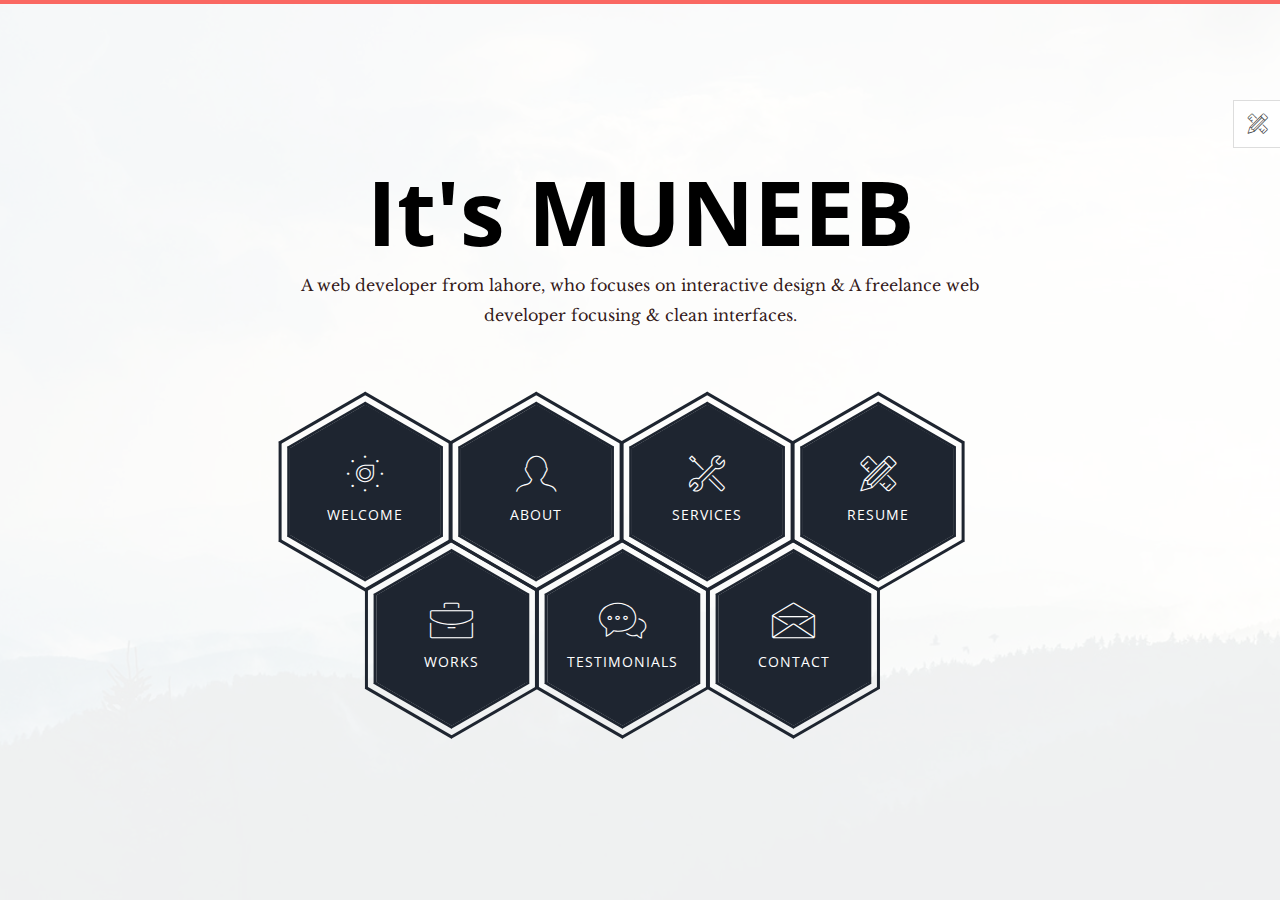
<file: index.html>
<!--
 // WEBSITE: https://themefisher.com
 // TWITTER: https://twitter.com/themefisher
 // FACEBOOK: https://www.facebook.com/themefisher
 // GITHUB: https://github.com/themefisher/
-->

<!-- 
THEME: Phantom - Bootstrap Portfolio Template
VERSION: 1.0.0
AUTHOR: Themefisher

HOMEPAGE: https://themefisher.com/products/phantom-best-bootstrap-portfolio-template/
DEMO: https://demo.themefisher.com/phantom/
GITHUB: https://github.com/themefisher/Phantom-Bootstrap-Portfolio-Template

WEBSITE: https://themefisher.com
TWITTER: https://twitter.com/themefisher
FACEBOOK: https://www.facebook.com/themefisher
-->

<!DOCTYPE html>
<html lang="zxx">
<head>

  <!-- ** Basic Page Needs ** -->
  <meta charset="utf-8">
  <title>MUNEEB</title>

  <!-- ** Mobile Specific Metas ** -->
  <meta http-equiv="X-UA-Compatible" content="IE=edge">
  <meta name="description" content="Portfolio HTML Template">
  <meta name="viewport" content="width=device-width, initial-scale=1.0, maximum-scale=5.0">
  <meta name="author" content="Themefisher">
  <meta name="generator" content="Themefisher Html5 Portfolio Template v1.0">
  
  <!-- theme meta -->
  <!-- Essential Stylesheets -->
  <link rel="stylesheet" href="https://fonts.googleapis.com/css?family=Libre+Baskerville:400,400i|Open+Sans:400,600,700,800">
  <link rel="stylesheet" href="plugins/bootstrap/bootstrap.min.css">
  <link rel="stylesheet" href="plugins/animate.css">
  <link rel="stylesheet" href="plugins/slick/slick.css">
  <link rel="stylesheet" href="plugins/slick/slick-theme.css">
  <link rel="stylesheet" href="plugins/themefisher-fonts/css/themefisher-fonts.min.css">  

  <!-- Main Stylesheet -->
  <link rel="stylesheet" href="css/style.css">
  
  <!-- Theme Stylesheet -->
  <link rel="stylesheet" href="#" id="color-changer">
  
  <!--Favicon-->
  <link rel="icon" href="images/favicon.png" type="image/x-icon">

</head>
<body><!-- set class="dark" on body tag for DARK-THEME -->

  <div class="preloader">
    <div class="loading-mask"></div>
    <div class="loading-mask"></div>
    <div class="loading-mask"></div>
    <div class="loading-mask"></div>
    <div class="loading-mask"></div>
  </div>

  <div class="preview-wrapper">
    <div class="switcher-head">
      <span>Style Switcher</span>
      <div class="switcher-trigger tf-tools"></div>
    </div>

    <div class="switcher-body">
      <h4>Choose Color:</h4>
      <ul class="color-options list-none">
        <li class="c0" data-color="red" title="Default">Default</li>
        <li class="c1" data-color="blue" title="Red">Red</li>
        <li class="c2" data-color="green" title="Green">Green</li>
        <li class="c3" data-color="yellow" title="Blue">Blue</li>
      </ul>
    </div>
  </div>

<main class="site-wrapper">
  <div class="pt-table">
    <div class="pt-tablecell page-home relative" style="background-image: url('images/banner.jpg');">
      <div class="overlay"></div>

      <div class="container">
        <div class="row">
          <div class="col-xs-12 col-md-offset-1 col-md-10 col-lg-offset-2 col-lg-8">
            <div class="page-title home text-center">
              <h1 style="font-size: 10vh; font-weight:bolder; color:black">It's MUNEEB</h1>
              <p style="color:rgba(32, 3, 3, 0.918)">A web developer from lahore, who focuses on interactive design &amp; A freelance web developer focusing &amp; clean interfaces.</p>
            </div>

            <div class="hexagon-menu clear">
              <div class="hexagon-item">
                <div class="hex-item">
                  <div></div>
                  <div></div>
                  <div></div>
                </div>
                <div class="hex-item">
                  <div></div>
                  <div></div>
                  <div></div>
                </div>
                <a href="welcome.html" class="hex-content">
                  <span class="hex-content-inner">
                    <span class="icon">
                      <i class="tf-dial"></i>
                    </span>
                    <span class="title">Welcome</span>
                  </span>
                  <svg viewbox="0 0 173.20508075688772 200" height="200" width="174" version="1.1"
                    xmlns="http://www.w3.org/2000/svg">
                    <path
                      d="M86.60254037844386 0L173.20508075688772 50L173.20508075688772 150L86.60254037844386 200L0 150L0 50Z"
                      fill="#1e2530"></path>
                  </svg>
                </a>
              </div>
              <div class="hexagon-item">
                <div class="hex-item">
                  <div></div>
                  <div></div>
                  <div></div>
                </div>
                <div class="hex-item">
                  <div></div>
                  <div></div>
                  <div></div>
                </div>
                <a href="about.html" class="hex-content">
                  <span class="hex-content-inner">
                    <span class="icon">
                      <i class="tf-profile-male"></i>
                    </span>
                    <span class="title">About</span>
                  </span>
                  <svg viewbox="0 0 173.20508075688772 200" height="200" width="174" version="1.1"
                    xmlns="http://www.w3.org/2000/svg">
                    <path d="M86.60254037844386 0L173.20508075688772 50L173.20508075688772 150L86.60254037844386 200L0 150L0 50Z" fill="#1e2530"></path>
                  </svg>
                </a>
              </div>
              <div class="hexagon-item">
                <div class="hex-item">
                  <div></div>
                  <div></div>
                  <div></div>
                </div>
                <div class="hex-item">
                  <div></div>
                  <div></div>
                  <div></div>
                </div>
                <a href="services.html" class="hex-content">
                  <span class="hex-content-inner">
                    <span class="icon">
                      <i class="tf-tools-2"></i>
                    </span>
                    <span class="title">Services</span>
                  </span>
                  <svg viewbox="0 0 173.20508075688772 200" height="200" width="174" version="1.1"
                    xmlns="http://www.w3.org/2000/svg">
                    <path d="M86.60254037844386 0L173.20508075688772 50L173.20508075688772 150L86.60254037844386 200L0 150L0 50Z" fill="#1e2530"></path>
                  </svg>
                </a>
              </div>
              <div class="hexagon-item">
                <div class="hex-item">
                  <div></div>
                  <div></div>
                  <div></div>
                </div>
                <div class="hex-item">
                  <div></div>
                  <div></div>
                  <div></div>
                </div>
                <a href="resume.html" class="hex-content">
                  <span class="hex-content-inner">
                    <span class="icon">
                      <i class="tf-tools"></i>
                    </span>
                    <span class="title">Resume</span>
                  </span>
                  <svg viewbox="0 0 173.20508075688772 200" height="200" width="174" version="1.1"
                    xmlns="http://www.w3.org/2000/svg">
                    <path d="M86.60254037844386 0L173.20508075688772 50L173.20508075688772 150L86.60254037844386 200L0 150L0 50Z" fill="#1e2530"></path>
                  </svg>
                </a>
              </div>
              <div class="hexagon-item">
                <div class="hex-item">
                  <div></div>
                  <div></div>
                  <div></div>
                </div>
                <div class="hex-item">
                  <div></div>
                  <div></div>
                  <div></div>
                </div>
                <a href="works.html" class="hex-content">
                  <span class="hex-content-inner">
                    <span class="icon">
                      <i class="tf-briefcase2"></i>
                    </span>
                    <span class="title">Works</span>
                  </span>
                  <svg viewbox="0 0 173.20508075688772 200" height="200" width="174" version="1.1"
                    xmlns="http://www.w3.org/2000/svg">
                    <path d="M86.60254037844386 0L173.20508075688772 50L173.20508075688772 150L86.60254037844386 200L0 150L0 50Z" fill="#1e2530"></path>
                  </svg>
                </a>
              </div>
              <div class="hexagon-item">
                <div class="hex-item">
                  <div></div>
                  <div></div>
                  <div></div>
                </div>
                <div class="hex-item">
                  <div></div>
                  <div></div>
                  <div></div>
                </div>
                <a href="testimonials.html" class="hex-content">
                  <span class="hex-content-inner">
                    <span class="icon">
                      <i class="tf-chat"></i>
                    </span>
                    <span class="title">Testimonials</span>
                  </span>
                  <svg viewbox="0 0 173.20508075688772 200" height="200" width="174" version="1.1"
                    xmlns="http://www.w3.org/2000/svg">
                    <path d="M86.60254037844386 0L173.20508075688772 50L173.20508075688772 150L86.60254037844386 200L0 150L0 50Z" fill="#1e2530"></path>
                  </svg>
                </a>
              </div>
              <div class="hexagon-item">
                <div class="hex-item">
                  <div></div>
                  <div></div>
                  <div></div>
                </div>
                <div class="hex-item">
                  <div></div>
                  <div></div>
                  <div></div>
                </div>
                <a href="contact.html" class="hex-content">
                  <span class="hex-content-inner">
                    <span class="icon">
                      <i class="tf-envelope2"></i>
                    </span>
                    <span class="title">Contact</span>
                  </span>
                  <svg viewbox="0 0 173.20508075688772 200" height="200" width="174" version="1.1"
                    xmlns="http://www.w3.org/2000/svg">
                    <path d="M86.60254037844386 0L173.20508075688772 50L173.20508075688772 150L86.60254037844386 200L0 150L0 50Z" fill="#1e2530"></path>
                  </svg>
                </a>
              </div>
            </div> <!-- /.hexagon-menu -->

          </div> <!-- /.col-xs-12 -->

        </div> <!-- /.row -->
      </div> <!-- /.container -->

    </div> <!-- /.pt-tablecell -->
  </div> <!-- /.pt-table -->
</main> <!-- /.site-wrapper -->


<!-- 
Essential Scripts
=====================================-->
<script src="plugins/jquery-2.2.4.min.js"></script>
<script src="plugins/bootstrap/bootstrap.min.js"></script>
<script src="plugins/jquery.nicescroll.min.js"></script>
<script src="plugins/isotope/isotope.pkgd.min.js"></script>
<script src="plugins/slick/slick.min.js"></script>

<script src="js/script.js"></script>

</body>
</html>
</file>
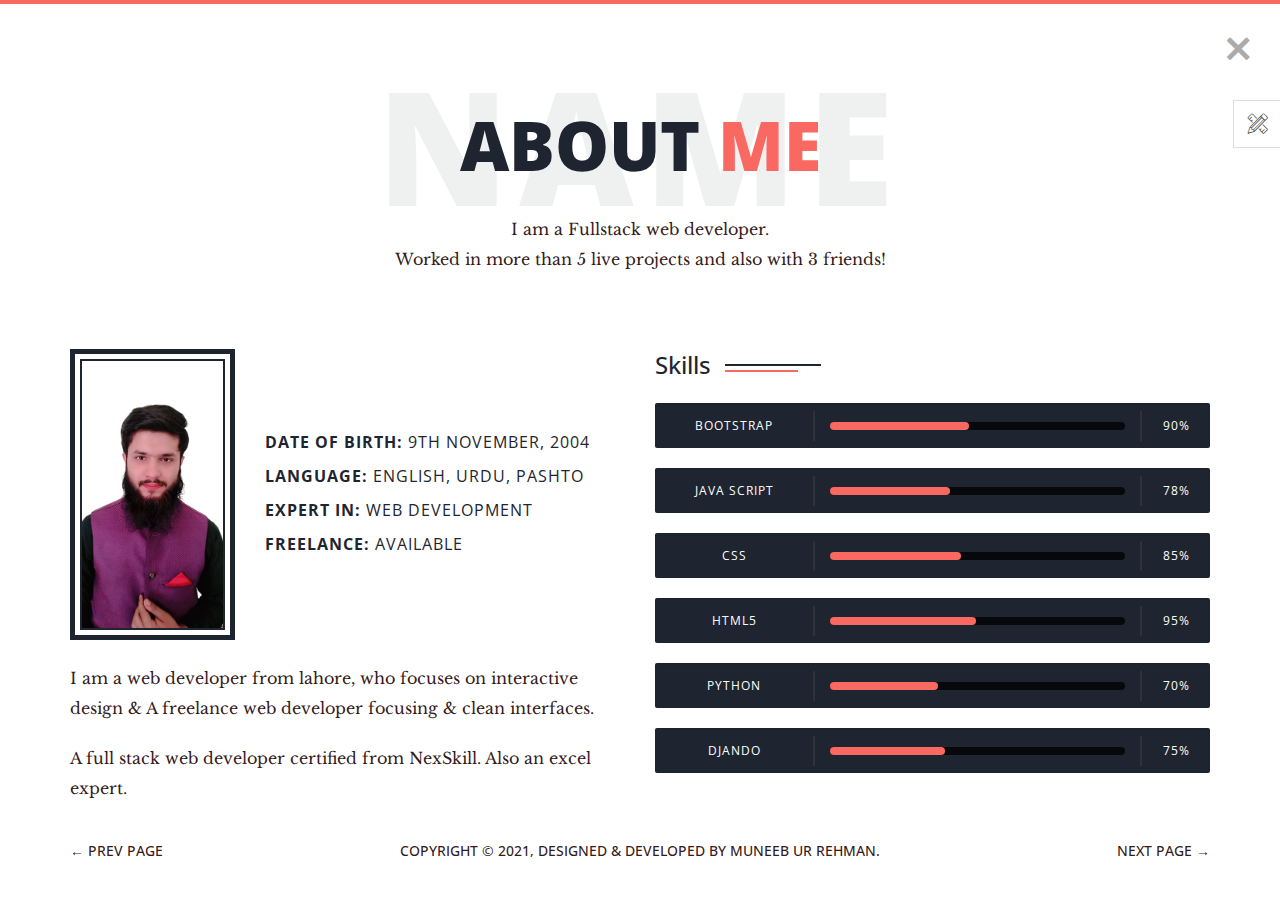
<file: about.html>
<!--
 // WEBSITE: https://themefisher.com
 // TWITTER: https://twitter.com/themefisher
 // FACEBOOK: https://www.facebook.com/themefisher
 // GITHUB: https://github.com/themefisher/
-->

<!-- 
THEME: Phantom - Bootstrap Portfolio Template
VERSION: 1.0.0
AUTHOR: Themefisher

HOMEPAGE: https://themefisher.com/products/phantom-best-bootstrap-portfolio-template/
DEMO: https://demo.themefisher.com/phantom/
GITHUB: https://github.com/themefisher/Phantom-Bootstrap-Portfolio-Template

WEBSITE: https://themefisher.com
TWITTER: https://twitter.com/themefisher
FACEBOOK: https://www.facebook.com/themefisher
-->

<!DOCTYPE html>
<html lang="zxx">
<head>

  <!-- ** Basic Page Needs ** -->
  <meta charset="utf-8">
  <title>MUNEEB</title>

  <!-- ** Mobile Specific Metas ** -->
  <meta http-equiv="X-UA-Compatible" content="IE=edge">
  <meta name="description" content="Portfolio HTML Template">
  <meta name="viewport" content="width=device-width, initial-scale=1.0, maximum-scale=5.0">
  <meta name="author" content="Themefisher">
  <meta name="generator" content="Themefisher Html5 Portfolio Template v1.0">

  <!-- Essential Stylesheets -->
  <link rel="stylesheet" href="https://fonts.googleapis.com/css?family=Libre+Baskerville:400,400i|Open+Sans:400,600,700,800">
  <link rel="stylesheet" href="plugins/bootstrap/bootstrap.min.css">
  <link rel="stylesheet" href="plugins/animate.css">
  <link rel="stylesheet" href="plugins/slick/slick.css">
  <link rel="stylesheet" href="plugins/slick/slick-theme.css">
  <link rel="stylesheet" href="plugins/themefisher-fonts/css/themefisher-fonts.min.css">  

  <!-- Main Stylesheet -->
  <link rel="stylesheet" href="css/style.css">
  
  <!-- Theme Stylesheet -->
  <link rel="stylesheet" href="#" id="color-changer">
  
  <!--Favicon-->
  <link rel="icon" href="images/favicon.png" type="image/x-icon">

</head>
<body><!-- set class="dark" on body tag for DARK-THEME -->

  <div class="preloader">
    <div class="loading-mask"></div>
    <div class="loading-mask"></div>
    <div class="loading-mask"></div>
    <div class="loading-mask"></div>
    <div class="loading-mask"></div>
  </div>

  <div class="preview-wrapper">
    <div class="switcher-head">
      <span>Style Switcher</span>
      <div class="switcher-trigger tf-tools"></div>
    </div>

    <div class="switcher-body">
      <h4>Choose Color:</h4>
      <ul class="color-options list-none">
        <li class="c0" data-color="red" title="Default">Default</li>
        <li class="c1" data-color="blue" title="Red">Red</li>
        <li class="c2" data-color="green" title="Green">Green</li>
        <li class="c3" data-color="yellow" title="Blue">Blue</li>
      </ul>
    </div>
  </div>

<main class="site-wrapper">
  <div class="pt-table">
    <div class="pt-tablecell page-about relative">
      <!-- .close -->
      <a href="./" class="page-close"><i class="tf-ion-close"></i></a>
      <!-- /.close -->

      <div class="container">
        <div class="row">
          <div class="col-xs-12 col-md-offset-1 col-md-10 col-lg-offset-2 col-lg-8">
            <div class="page-title text-center">
              <h2>About <span class="primary">me</span> <span class="title-bg">Name</span></h2>
              <p style="color:rgba(32, 3, 3, 0.918)">I am a Fullstack web developer. <br> Worked in more than 5 live projects and
                also with 3 friends!</p>
            </div>
          </div>

          <div class="col-xs-12 col-md-6">
            <div class="about-author">
              <figure class="author-thumb">
                <img src="images/muneeb.png" alt="">
              </figure> <!-- /.author-bio -->
              <div class="author-desc">
                <p><b>Date of birth:</b> 9th november, 2004</p>
                <p><b>Language:</b> English, Urdu, Pashto</p>
                <p><b>Expert in:</b> Web development</p>
                <p><b>Freelance:</b> Available</p>
              </div>
              <!-- /.author-desc -->
            </div> <!-- /.about-author -->
            <p style="color:rgba(32, 3, 3, 0.918)">
            I am a web developer from lahore, who focuses on interactive design &amp; A freelance web developer focusing &amp; clean interfaces.</p>
              <p style="color:rgba(32, 3, 3, 0.918)">A full stack web developer certified from NexSkill. Also an excel expert. </p>
          </div> <!-- /.col -->

          <div class="col-xs-12 col-md-6">
            <div class="section-title clear">
              <h3>Skills</h3>
            </div>
            <div class="skill-wrapper">
              <div class="progress clear">
                <div class="skill-name">Bootstrap</div>
                <div class="skill-bar">
                  <div class="bar"></div>
                </div>
                <div class="skill-lavel" data-skill-value="90%"></div>
              </div> <!-- /.progress -->
              <div class="progress clear">
                <div class="skill-name">Java script</div>
                <div class="skill-bar">
                  <div class="bar"></div>
                </div>
                <div class="skill-lavel" data-skill-value="78%"></div>
              </div> <!-- /.progress -->
              <div class="progress clear">
                <div class="skill-name">CSS</div>
                <div class="skill-bar">
                  <div class="bar"></div>
                </div>
                <div class="skill-lavel" data-skill-value="85%"></div>
              </div> <!-- /.progress -->
              <div class="progress clear">
                <div class="skill-name">HTML5</div>
                <div class="skill-bar">
                  <div class="bar"></div>
                </div>
                <div class="skill-lavel" data-skill-value="95%"></div>
              </div> <!-- /.progress -->
              <div class="progress clear">
                <div class="skill-name">Python</div>
                <div class="skill-bar">
                  <div class="bar"></div>
                </div>
                <div class="skill-lavel" data-skill-value="70%"></div>
              </div> <!-- /.progress -->
              <div class="progress clear">
                <div class="skill-name">Djando</div>
                <div class="skill-bar">
                  <div class="bar"></div>
                </div>
                <div class="skill-lavel" data-skill-value="75%"></div>
              </div> <!-- /.progress -->
            </div> <!-- /.skill-wrapper -->
          </div> <!-- /.col -->
        </div> <!-- /.row -->
      </div> <!-- /.container -->

      <nav class="page-nav clear">
  <div class="container">
    <div class="flex flex-middle space-between">
      <span class="prev-page" style="color:rgba(32, 3, 3, 0.918)"><a href="welcome.html" class="link">&larr; Prev Page</a></span>
      <span class="copyright" style="color:rgba(32, 3, 3, 0.918)">Copyright &copy; 2021, Designed &amp; Developed by <a href="https://themefisher.com/">Muneeb ur Rehman</a>.</span>
      <span class="next-page" style="color:rgba(32, 3, 3, 0.918)"><a href="services.html" class="link" >Next Page &rarr;</a></span>
    </div>
  </div>
  <!-- /.page-nav -->
</nav>
      <!-- /.container -->
    </div> <!-- /.pt-tablecell -->
  </div> <!-- /.pt-table -->
</main> <!-- /.site-wrapper -->


<!-- 
Essential Scripts
=====================================-->
<script src="plugins/jquery-2.2.4.min.js"></script>
<script src="plugins/bootstrap/bootstrap.min.js"></script>
<script src="plugins/jquery.nicescroll.min.js"></script>
<script src="plugins/isotope/isotope.pkgd.min.js"></script>
<script src="plugins/slick/slick.min.js"></script>

<script src="js/script.js"></script>

</body>
</html>
</file>
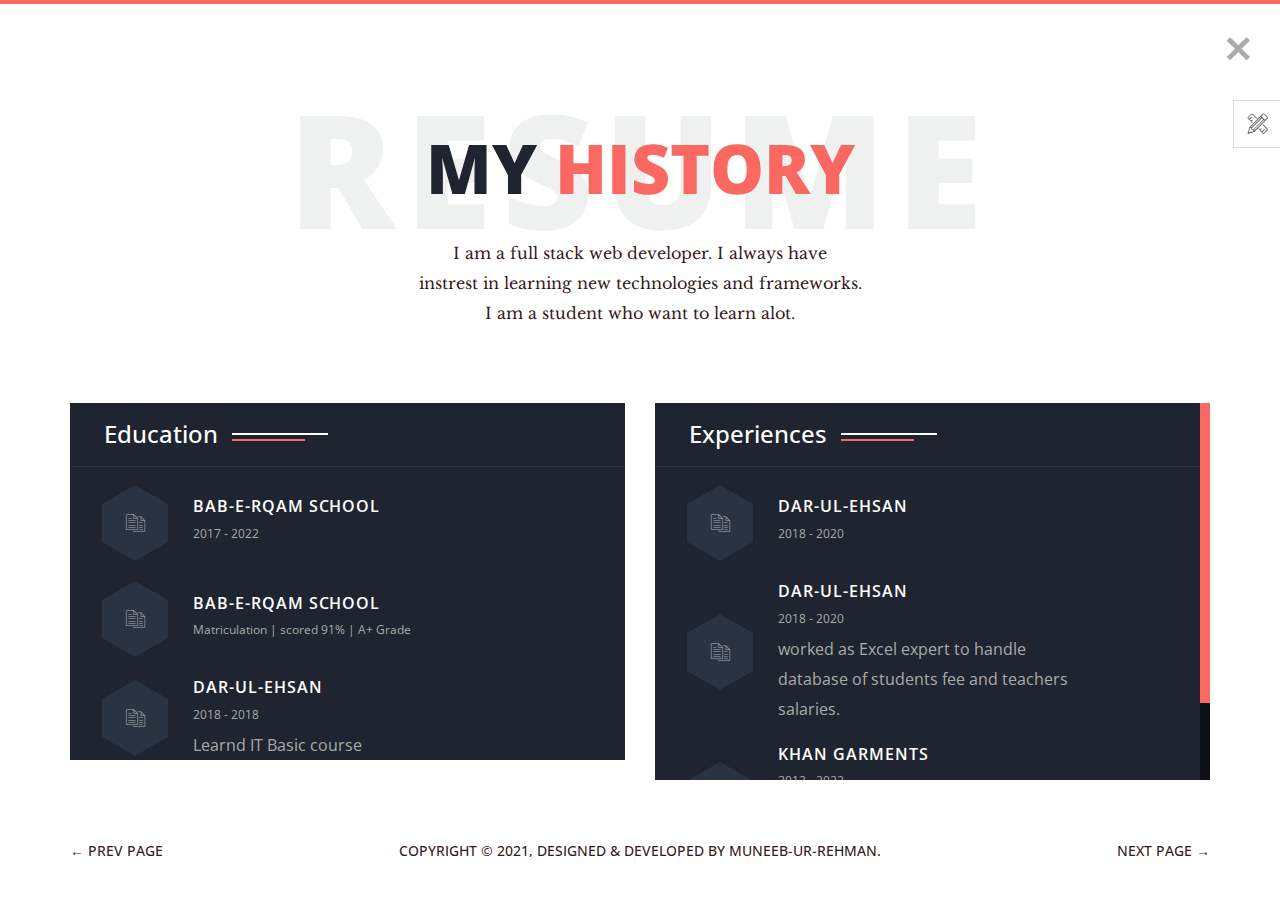
<file: resume.html>
<!--
 // WEBSITE: https://themefisher.com
 // TWITTER: https://twitter.com/themefisher
 // FACEBOOK: https://www.facebook.com/themefisher
 // GITHUB: https://github.com/themefisher/
-->

<!-- 
THEME: Phantom - Bootstrap Portfolio Template
VERSION: 1.0.0
AUTHOR: Themefisher

HOMEPAGE: https://themefisher.com/products/phantom-best-bootstrap-portfolio-template/
DEMO: https://demo.themefisher.com/phantom/
GITHUB: https://github.com/themefisher/Phantom-Bootstrap-Portfolio-Template

WEBSITE: https://themefisher.com
TWITTER: https://twitter.com/themefisher
FACEBOOK: https://www.facebook.com/themefisher
-->

<!DOCTYPE html>
<html lang="zxx">
<head>

  <!-- ** Basic Page Needs ** -->
  <meta charset="utf-8">
  <title>MUNEEB</title>

  <!-- ** Mobile Specific Metas ** -->
  <meta http-equiv="X-UA-Compatible" content="IE=edge">
  <meta name="description" content="Portfolio HTML Template">
  <meta name="viewport" content="width=device-width, initial-scale=1.0, maximum-scale=5.0">
  <meta name="author" content="Themefisher">
  <meta name="generator" content="Themefisher Html5 Portfolio Template v1.0">

  <!-- Essential Stylesheets -->
  <link rel="stylesheet" href="https://fonts.googleapis.com/css?family=Libre+Baskerville:400,400i|Open+Sans:400,600,700,800">
  <link rel="stylesheet" href="plugins/bootstrap/bootstrap.min.css">
  <link rel="stylesheet" href="plugins/animate.css">
  <link rel="stylesheet" href="plugins/slick/slick.css">
  <link rel="stylesheet" href="plugins/slick/slick-theme.css">
  <link rel="stylesheet" href="plugins/themefisher-fonts/css/themefisher-fonts.min.css">  

  <!-- Main Stylesheet -->
  <link rel="stylesheet" href="css/style.css">
  
  <!-- Theme Stylesheet -->
  <link rel="stylesheet" href="#" id="color-changer">
  
  <!--Favicon-->
  <link rel="icon" href="images/favicon.png" type="image/x-icon">

</head>
<body><!-- set class="dark" on body tag for DARK-THEME -->

  <div class="preloader">
    <div class="loading-mask"></div>
    <div class="loading-mask"></div>
    <div class="loading-mask"></div>
    <div class="loading-mask"></div>
    <div class="loading-mask"></div>
  </div>

  <div class="preview-wrapper">
    <div class="switcher-head">
      <span>Style Switcher</span>
      <div class="switcher-trigger tf-tools"></div>
    </div>

    <div class="switcher-body">
      <h4>Choose Color:</h4>
      <ul class="color-options list-none">
        <li class="c0" data-color="red" title="Default">Default</li>
        <li class="c1" data-color="blue" title="Red">Red</li>
        <li class="c2" data-color="green" title="Green">Green</li>
        <li class="c3" data-color="yellow" title="Blue">Blue</li>
      </ul>
    </div>
  </div>

<main class="site-wrapper">
  <div class="pt-table">
    <div class="pt-tablecell page-resume relative">
      <!-- .close -->
      <a href="./" class="page-close"><i class="tf-ion-close"></i></a>
      <!-- /.close -->

      <div class="container">
        <div class="row">
          <div class="col-xs-12 col-md-offset-1 col-md-10 col-lg-offset-2 col-lg-8">
            <div class="page-title text-center">
              <h2>My <span class="primary">history</span> <span class="title-bg">Resume</span></h2>
              <p style="color:rgba(32, 3, 3, 0.918)">I am a full stack web developer. I always have <br> instrest in learning new technologies and frameworks. <br> I am a student who want to learn alot.</p>
            </div>
          </div>
        </div> <!-- /.row -->

        <div class="row">
          <div class="col-xs-12 col-sm-6">
            <div class="history-block">
              <div class="section-title light clear">
                <h3>Education</h3>
              </div>
              <!-- /.section-title -->
              <div class="history-scroller">
                <div class="history-item">
                  <div class="history-icon">
                    <span class="history-hex"></span>
                    <i class="tf-documents5"></i>
                  </div>
                  <div class="history-text">
                    <h5>Bab-e-rqam school</h5>
                    <span>2017 - 2022</span>
                  </div>
                </div>
                <!-- /.history-item -->
                <div class="history-item">
                  <div class="history-icon">
                    <span class="history-hex"></span>
                    <i class="tf-documents5"></i>
                  </div>
                  <div class="history-text">
                    <h5>Bab-e-rqam school</h5>
                    <span>Matriculation | scored 91% | A+ Grade</span>
                  </div>
                </div>
                  
                </div>
                <!-- /.history-item -->
                <div class="history-item">
                  <div class="history-icon">
                    <span class="history-hex"></span>
                    <i class="tf-documents5"></i>
                  </div>
                  <div class="history-text">
                    <h5>Dar-ul-Ehsan</h5>
                    <span>2018 - 2018</span>
                    <p>Learnd IT Basic course</p>
                  </div>
                </div>
            </div> <!-- /.history-block -->
          </div> <!-- /.col -->
          <div class="col-xs-12 col-sm-6">
            <div class="history-block">
              <div class="section-title light clear">
                <h3>Experiences</h3>
              </div>
              <!-- /.section-title -->
              <div class="history-scroller">
                <div class="history-item">
                  <div class="history-icon">
                    <span class="history-hex"></span>
                    <i class="tf-documents5"></i>
                  </div>
                  <div class="history-text">
                    <h5>Dar-ul-Ehsan</h5>
                    <span>2018 - 2020</span>
                  </div>
                </div>
                <!-- /.history-item -->
                <div class="history-item">
                  <div class="history-icon">
                    <span class="history-hex"></span>
                    <i class="tf-documents5"></i>
                  </div>
                  <div class="history-text">
                    <h5>Dar-ul-Ehsan</h5>
                    <span>2018 - 2020</span>
                    <p>worked as Excel expert to handle <br> database of students fee and teachers <br> salaries.</p>
                  </div>
                </div>
                <!-- /.history-item -->
                <div class="history-item">
                  <div class="history-icon">
                    <span class="history-hex"></span>
                    <i class="tf-documents5"></i>
                  </div>
                  <div class="history-text">
                    <h5>khan  Garments</h5>
                    <span>2012 - 2022</span>
                    <p>worked as a product saller. <br> Also worked as a cashior. </p>
                  </div>
                </div>
                <!-- /.history-item -->
              
              
                <!-- /.history-item -->
              </div>
            </div> <!-- /.history-block -->
          </div> <!-- /.col -->
        </div> <!-- /.row -->
      </div> <!-- /.container -->

      <nav class="page-nav clear">
  <div class="container">
    <div class="flex flex-middle space-between">
      <span class="prev-page" style="color:rgba(32, 3, 3, 0.918)"><a href="services.html" class="link">&larr; Prev Page</a></span>
      <span class="copyright " style="color:rgba(32, 3, 3, 0.918)" style="color:rgba(32, 3, 3, 0.918)">Copyright &copy; 2021, Designed &amp; Developed by <a href="https://themefisher.com/">Muneeb-ur-Rehman</a>.</span>
      <span class="next-page" style="color:rgba(32, 3, 3, 0.918)"><a href="works.html" class="link">Next Page &rarr;</a></span>
    </div>
  </div>
  <!-- /.page-nav -->
</nav>
      <!-- /.container -->

    </div> <!-- /.pt-tablecell -->
  </div> <!-- /.pt-table -->
</main> <!-- /.site-wrapper -->


<!-- 
Essential Scripts
=====================================-->
<script src="plugins/jquery-2.2.4.min.js"></script>
<script src="plugins/bootstrap/bootstrap.min.js"></script>
<script src="plugins/jquery.nicescroll.min.js"></script>
<script src="plugins/isotope/isotope.pkgd.min.js"></script>
<script src="plugins/slick/slick.min.js"></script>

<script src="js/script.js"></script>

</body>
</html>
</file>
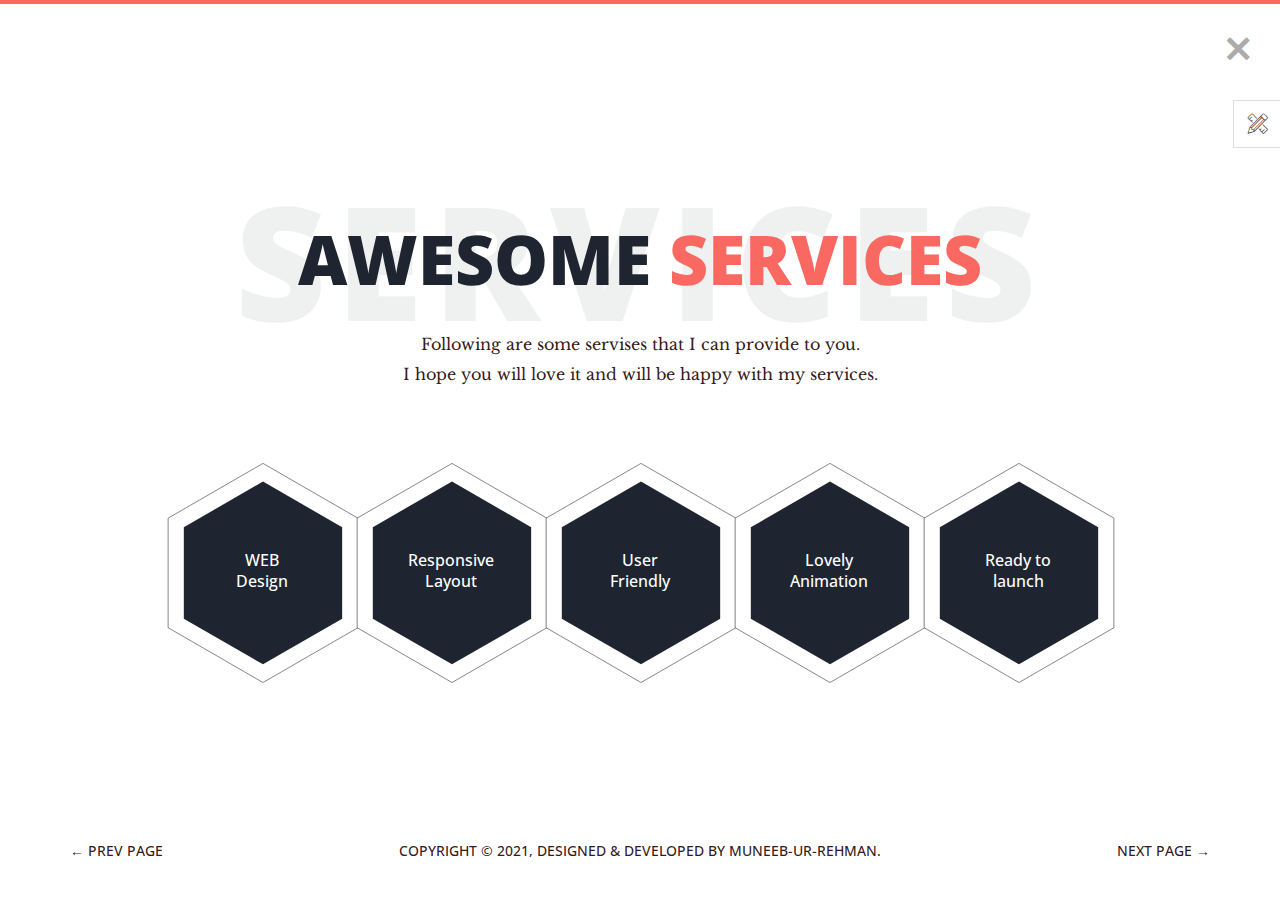
<file: services.html>
<!--
 // WEBSITE: https://themefisher.com
 // TWITTER: https://twitter.com/themefisher
 // FACEBOOK: https://www.facebook.com/themefisher
 // GITHUB: https://github.com/themefisher/
-->

<!-- 
THEME: Phantom - Bootstrap Portfolio Template
VERSION: 1.0.0
AUTHOR: Themefisher

HOMEPAGE: https://themefisher.com/products/phantom-best-bootstrap-portfolio-template/
DEMO: https://demo.themefisher.com/phantom/
GITHUB: https://github.com/themefisher/Phantom-Bootstrap-Portfolio-Template

WEBSITE: https://themefisher.com
TWITTER: https://twitter.com/themefisher
FACEBOOK: https://www.facebook.com/themefisher
-->

<!DOCTYPE html>
<html lang="zxx">
<head>

  <!-- ** Basic Page Needs ** -->
  <meta charset="utf-8">
  <title>MUNEEB</title>

  <!-- ** Mobile Specific Metas ** -->
  <meta http-equiv="X-UA-Compatible" content="IE=edge">
  <meta name="description" content="Portfolio HTML Template">
  <meta name="viewport" content="width=device-width, initial-scale=1.0, maximum-scale=5.0">
  <meta name="author" content="Themefisher">
  <meta name="generator" content="Themefisher Html5 Portfolio Template v1.0">

  <!-- Essential Stylesheets -->
  <link rel="stylesheet" href="https://fonts.googleapis.com/css?family=Libre+Baskerville:400,400i|Open+Sans:400,600,700,800">
  <link rel="stylesheet" href="plugins/bootstrap/bootstrap.min.css">
  <link rel="stylesheet" href="plugins/animate.css">
  <link rel="stylesheet" href="plugins/slick/slick.css">
  <link rel="stylesheet" href="plugins/slick/slick-theme.css">
  <link rel="stylesheet" href="plugins/themefisher-fonts/css/themefisher-fonts.min.css">  

  <!-- Main Stylesheet -->
  <link rel="stylesheet" href="css/style.css">
  
  <!-- Theme Stylesheet -->
  <link rel="stylesheet" href="#" id="color-changer">
  
  <!--Favicon-->
  <link rel="icon" href="images/favicon.png" type="image/x-icon">

</head>
<body><!-- set class="dark" on body tag for DARK-THEME -->

  <div class="preloader">
    <div class="loading-mask"></div>
    <div class="loading-mask"></div>
    <div class="loading-mask"></div>
    <div class="loading-mask"></div>
    <div class="loading-mask"></div>
  </div>

  <div class="preview-wrapper">
    <div class="switcher-head">
      <span>Style Switcher</span>
      <div class="switcher-trigger tf-tools"></div>
    </div>

    <div class="switcher-body">
      <h4>Choose Color:</h4>
      <ul class="color-options list-none">
        <li class="c0" data-color="red" title="Default">Default</li>
        <li class="c1" data-color="blue" title="Red">Red</li>
        <li class="c2" data-color="green" title="Green">Green</li>
        <li class="c3" data-color="yellow" title="Blue">Blue</li>
      </ul>
    </div>
  </div>

<section class="site-wrapper">
  <div class="pt-table">
    <div class="pt-tablecell page-services relative">
      <a href="./" class="page-close"><i class="tf-ion-close"></i></a>
      <div class="container">
        <div class="row">
          <div class="col-xs-12 col-lg-offset-1 col-lg-10">
            <div class="page-title text-center">
              <h2>Awesome <span class="primary">Services</span> <span class="title-bg">Services</span></h2>
              <p style="color:rgba(32, 3, 3, 0.918)">Following are some servises that I can provide to you. <br> I hope you will love it and will be happy with my services. </p>
            </div>

            <div class="hexagon-menu services clear">
              <div class="service-hex">
                <svg version="1.1" xmlns="http://www.w3.org/2000/svg" xmlns:xlink="http://www.w3.org/1999/xlink"
                  x="0px" y="0px" viewBox="0 0 372 424.5" style="enable-background:new 0 0 372 424.5;"
                  xml:space="preserve">
                  <g>
                    <polygon class="st0" points="359.9,314.1 186.9,414 14,314.1 14,114.4 186.9,14.6 359.9,114.4" />
                    <polygon class="st1" points="331.2,297.6 186.9,380.9 42.6,297.6 42.6,131 186.9,47.6 331.2,131" />
                  </g>
                </svg>

                <div class="content">
                  <div class="icon">
                    <i class="et-line icon-lightbulb"></i>
                  </div>
                  <h4>WEB <br> Design</h4>
                  <p>I will create beautiful web <br> design direct in HTML hope <br>you will love my work.</p>
                </div>
              </div>
              <div class="service-hex">

                <svg version="1.1" xmlns="http://www.w3.org/2000/svg" xmlns:xlink="http://www.w3.org/1999/xlink"
                  x="0px" y="0px" viewBox="0 0 372 424.5" style="enable-background:new 0 0 372 424.5;"
                  xml:space="preserve">
                  <g>
                    <polygon class="st0" points="359.9,314.1 186.9,414 14,314.1 14,114.4 186.9,14.6 359.9,114.4" />
                    <polygon class="st1" points="331.2,297.6 186.9,380.9 42.6,297.6 42.6,131 186.9,47.6 331.2,131" />
                  </g>
                </svg>
                <div class="content">
                  <div class="icon">
                    <i class="et-line icon-mobile"></i>
                  </div>
                  <h4>Responsive <br> Layout</h4>
                  <p>Website will be responsive <br> for all devices.</p>
                </div>
              </div>
              <div class="service-hex">

                <svg version="1.1" xmlns="http://www.w3.org/2000/svg" xmlns:xlink="http://www.w3.org/1999/xlink"
                  x="0px" y="0px" viewBox="0 0 372 424.5" style="enable-background:new 0 0 372 424.5;"
                  xml:space="preserve">
                  <g>
                    <polygon class="st0" points="359.9,314.1 186.9,414 14,314.1 14,114.4 186.9,14.6 359.9,114.4" />
                    <polygon class="st1" points="331.2,297.6 186.9,380.9 42.6,297.6 42.6,131 186.9,47.6 331.2,131" />
                  </g>
                </svg>
                <div class="content">
                  <div class="icon">
                    <i class="et-line icon-profile-male"></i>
                  </div>
                  <h4>User <br> Friendly</h4>
                  <p>Website will be user friendly <br> and easy to use</p>
                </div>
              </div>
              <div class="service-hex">

                <svg version="1.1" xmlns="http://www.w3.org/2000/svg" xmlns:xlink="http://www.w3.org/1999/xlink"
                  x="0px" y="0px" viewBox="0 0 372 424.5" style="enable-background:new 0 0 372 424.5;"
                  xml:space="preserve">
                  <g>
                    <polygon class="st0" points="359.9,314.1 186.9,414 14,314.1 14,114.4 186.9,14.6 359.9,114.4" />
                    <polygon class="st1" points="331.2,297.6 186.9,380.9 42.6,297.6 42.6,131 186.9,47.6 331.2,131" />
                  </g>
                </svg>
                <div class="content">
                  <div class="icon">
                    <i class="et-line icon-heart"></i>
                  </div>
                  <h4>Lovely <br> Animation</h4>
                  <p>Website will have beautiful <br> and lovely animation.</p>
                </div>
              </div>
              <div class="service-hex">

                <svg version="1.1" xmlns="http://www.w3.org/2000/svg" xmlns:xlink="http://www.w3.org/1999/xlink"
                  x="0px" y="0px" viewBox="0 0 372 424.5" style="enable-background:new 0 0 372 424.5;"
                  xml:space="preserve">
                  <g>
                    <polygon class="st0" points="359.9,314.1 186.9,414 14,314.1 14,114.4 186.9,14.6 359.9,114.4" />
                    <polygon class="st1" points="331.2,297.6 186.9,380.9 42.6,297.6 42.6,131 186.9,47.6 331.2,131" />
                  </g>
                </svg>
                <div class="content">
                  <div class="icon">
                    <i class="et-line icon-hotairballoon"></i>
                  </div>
                  <h4>Ready to <br> launch</h4>
                  <p>Website will be ready to <br> launch and no need to add <br> or remove any file.</p>
                </div>
              </div>
            </div>

          </div> <!-- /.col-xs-12 -->

        </div> <!-- /.row -->
      </div> <!-- /.container -->

      <nav class="page-nav clear">
  <div class="container">
    <div class="flex flex-middle space-between">
      <span class="prev-page" style="color:rgba(32, 3, 3, 0.918)"><a href="about.html" class="link">&larr; Prev Page</a></span>
      <span class="copyright" style="color:rgba(32, 3, 3, 0.918)">Copyright &copy; 2021, Designed &amp; Developed by <a href="https://themefisher.com/">Muneeb-ur-Rehman</a>.</span>
      <span class="next-page" style="color:rgba(32, 3, 3, 0.918)"><a href="resume.html" class="link" style="color:rgba(32, 3, 3, 0.918)">Next Page &rarr;</a></span>
    </div>
  </div>
  <!-- /.page-nav -->
</nav>
      <!-- /.container -->

    </div> <!-- /.pt-tablecell -->
  </div> <!-- /.pt-table -->
</section> <!-- /.site-wrapper -->


<!-- 
Essential Scripts
=====================================-->
<script src="plugins/jquery-2.2.4.min.js"></script>
<script src="plugins/bootstrap/bootstrap.min.js"></script>
<script src="plugins/jquery.nicescroll.min.js"></script>
<script src="plugins/isotope/isotope.pkgd.min.js"></script>
<script src="plugins/slick/slick.min.js"></script>

<script src="js/script.js"></script>

</body>
</html>
</file>
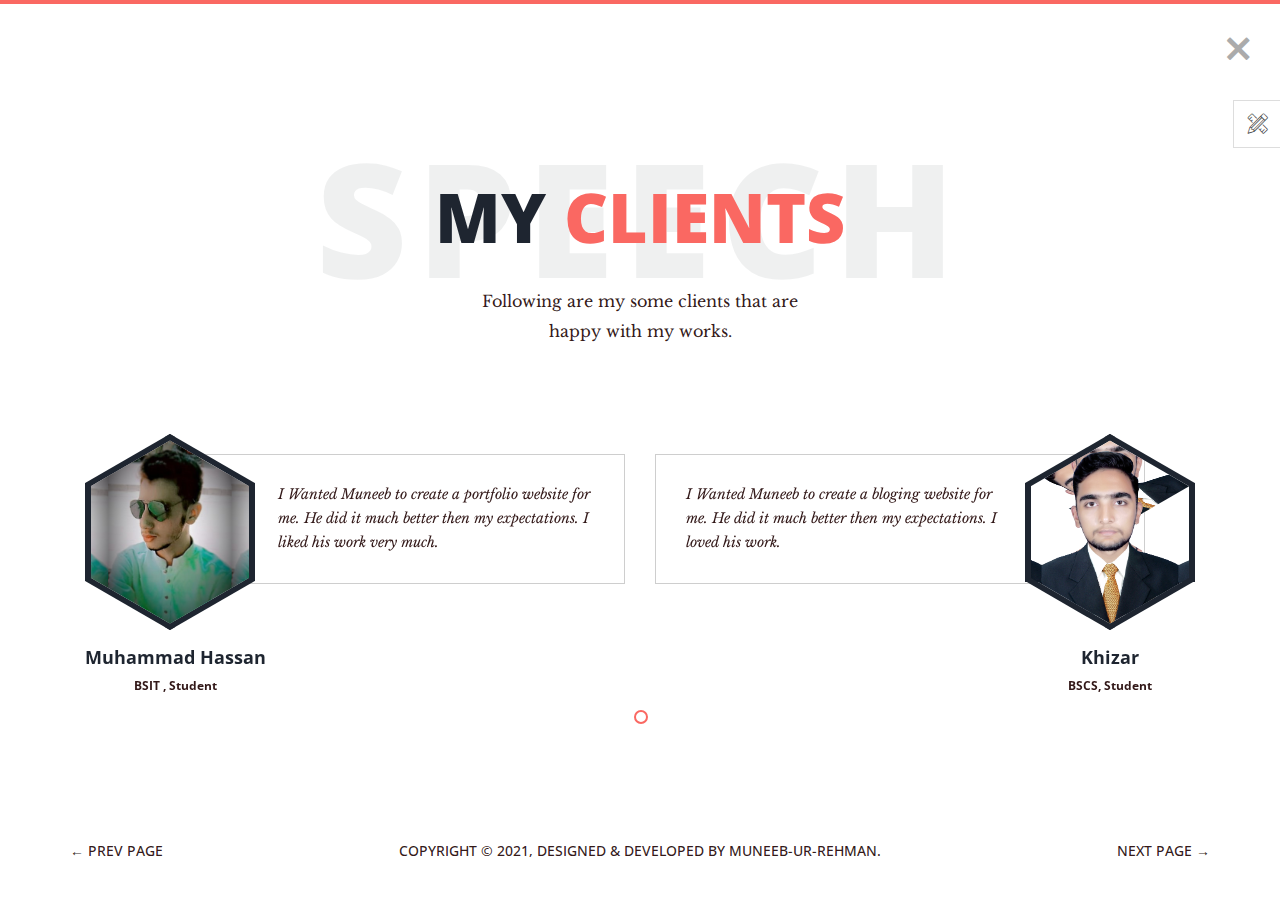
<file: testimonials.html>
<!--
 // WEBSITE: https://themefisher.com
 // TWITTER: https://twitter.com/themefisher
 // FACEBOOK: https://www.facebook.com/themefisher
 // GITHUB: https://github.com/themefisher/
-->

<!-- 
THEME: Phantom - Bootstrap Portfolio Template
VERSION: 1.0.0
AUTHOR: Themefisher

HOMEPAGE: https://themefisher.com/products/phantom-best-bootstrap-portfolio-template/
DEMO: https://demo.themefisher.com/phantom/
GITHUB: https://github.com/themefisher/Phantom-Bootstrap-Portfolio-Template

WEBSITE: https://themefisher.com
TWITTER: https://twitter.com/themefisher
FACEBOOK: https://www.facebook.com/themefisher
-->

<!DOCTYPE html>
<html lang="zxx">
<head>

  <!-- ** Basic Page Needs ** -->
  <meta charset="utf-8">
  <title>Phantom - Bootstrap Portfolio Template</title>

  <!-- ** Mobile Specific Metas ** -->
  <meta http-equiv="X-UA-Compatible" content="IE=edge">
  <meta name="description" content="Portfolio HTML Template">
  <meta name="viewport" content="width=device-width, initial-scale=1.0, maximum-scale=5.0">
  <meta name="author" content="Themefisher">
  <meta name="generator" content="Themefisher Html5 Portfolio Template v1.0">

  <!-- Essential Stylesheets -->
  <link rel="stylesheet" href="https://fonts.googleapis.com/css?family=Libre+Baskerville:400,400i|Open+Sans:400,600,700,800">
  <link rel="stylesheet" href="plugins/bootstrap/bootstrap.min.css">
  <link rel="stylesheet" href="plugins/animate.css">
  <link rel="stylesheet" href="plugins/slick/slick.css">
  <link rel="stylesheet" href="plugins/slick/slick-theme.css">
  <link rel="stylesheet" href="plugins/themefisher-fonts/css/themefisher-fonts.min.css">  

  <!-- Main Stylesheet -->
  <link rel="stylesheet" href="css/style.css">
  
  <!-- Theme Stylesheet -->
  <link rel="stylesheet" href="#" id="color-changer">
  
  <!--Favicon-->
  <link rel="icon" href="images/favicon.png" type="image/x-icon">

</head>
<body><!-- set class="dark" on body tag for DARK-THEME -->

  <div class="preloader">
    <div class="loading-mask"></div>
    <div class="loading-mask"></div>
    <div class="loading-mask"></div>
    <div class="loading-mask"></div>
    <div class="loading-mask"></div>
  </div>

  <div class="preview-wrapper">
    <div class="switcher-head">
      <span>Style Switcher</span>
      <div class="switcher-trigger tf-tools"></div>
    </div>

    <div class="switcher-body">
      <h4>Choose Color:</h4>
      <ul class="color-options list-none">
        <li class="c0" data-color="red" title="Default">Default</li>
        <li class="c1" data-color="blue" title="Red">Red</li>
        <li class="c2" data-color="green" title="Green">Green</li>
        <li class="c3" data-color="yellow" title="Blue">Blue</li>
      </ul>
    </div>
  </div>

<main class="site-wrapper">
  <div class="pt-table">
    <div class="pt-tablecell page-quotes relative">
      <!-- .close -->
      <a href="./" class="page-close"><i class="tf-ion-close"></i></a>
      <!-- /.close -->

      <div class="container">
        <div class="row">
          <div class="col-xs-12 col-md-offset-1 col-md-10 col-lg-offset-2 col-lg-8">
            <div class="page-title text-center">
              <h2>My <span class="primary">clients</span><span class="title-bg">Speech</span></h2>
              <p style="color:rgba(32, 3, 3, 0.918)">Following are my some clients that are <br> happy with my works.  </p>
            </div>
          </div>
        </div> <!-- /.row -->

        <div class="row">
          <div class="col-xs-12">
            <div class="testimonials">
              <div class="item">
                <figure class="thumb">
                  <div class="tm-hex" style="background-image: url('images/tm.jpg');">
                    <div class="hexTop"></div>
                    <div class="hexBottom"></div>
                  </div>
                  <figcaption>
                    <h4>Muhammad Hassan</h4>
                    <span style="color:rgba(32, 3, 3, 0.918)">BSIT , Student</span>
                  </figcaption>
                </figure>
                <div class="text">
                  <p style="color:rgba(32, 3, 3, 0.918)">I Wanted Muneeb to create a portfolio website for me. He did it much better then my expectations. I liked his work very much. </p>
                </div>
              </div>
              <div class="item">
                <figure class="thumb">
                  <div class="tm-hex" style="background-image: url('images/khizar.png');">
                    <div class="hexTop"></div>
                    <div class="hexBottom"></div>
                  </div>
                  <figcaption>
                    <h4>Khizar</h4>
                    <span style="color:rgba(32, 3, 3, 0.918)">BSCS, Student</span>
                  </figcaption>
                </figure>
                <div class="text">
                  <p style="color:rgba(32, 3, 3, 0.918)">I Wanted Muneeb to create a bloging website for me. He did it much better then my expectations. I loved his work. </p>
                </div>
              </div>
              <!-- <div class="item">
                <figure class="thumb">
                  <div class="tm-hex" style="background-image: url('images/tm.jpg');">
                    <div class="hexTop"></div>
                    <div class="hexBottom"></div>
                  </div>
                  <figcaption>
                    <h4>Adam Drigan</h4>
                    <span>CEO, Ultra Solution</span>
                  </figcaption>
                </figure>
                <div class="text">
                  <p>Mirum est notare quam littera gothica, quam nunc putamus parum claram, anteposuerit litterarum
                    formas humanitatis per seacula quarta decima. </p>
                </div>
              </div>
              <div class="item">
                <figure class="thumb">
                  <div class="tm-hex" style="background-image: url('images/tm-2.jpg');">
                    <div class="hexTop"></div>
                    <div class="hexBottom"></div>
                  </div>
                  <figcaption>
                    <h4>Adam Drigan</h4>
                    <span>CEO, Ultra Solution</span>
                  </figcaption>
                </figure>
                <div class="text">
                  <p>Mirum est notare quam littera gothica, quam nunc putamus parum claram, anteposuerit litterarum
                    formas humanitatis per seacula quarta decima. </p>
                </div>
              </div>
              <div class="item">
                <figure class="thumb">
                  <div class="tm-hex" style="background-image: url('images/tm.jpg');">
                    <div class="hexTop"></div>
                    <div class="hexBottom"></div>
                  </div>
                  <figcaption>
                    <h4>Adam Drigan</h4>
                    <span>CEO, Ultra Solution</span>
                  </figcaption>
                </figure>
                <div class="text">
                  <p>Mirum est notare quam littera gothica, quam nunc putamus parum claram, anteposuerit litterarum
                    formas humanitatis per seacula quarta decima. </p>
                </div>
              </div>
              <div class="item">
                <figure class="thumb">
                  <div class="tm-hex" style="background-image: url('images/tm-2.jpg');">
                    <div class="hexTop"></div>
                    <div class="hexBottom"></div>
                  </div>
                  <figcaption>
                    <h4>Adam Drigan</h4>
                    <span>CEO, Ultra Solution</span>
                  </figcaption>
                </figure>
                <div class="text">
                  <p>Mirum est notare quam littera gothica, quam nunc putamus parum claram, anteposuerit litterarum
                    formas humanitatis per seacula quarta decima. </p>
                </div>
              </div> -->
            </div>
          </div>
        </div> <!-- /.row -->
      </div> <!-- /.container -->

      <nav class="page-nav clear">
  <div class="container">
    <div class="flex flex-middle space-between">
      <span class="prev-page" style="color:rgba(32, 3, 3, 0.918)"><a href="works.html" class="link">&larr; Prev Page</a></span>
      <span class="copyright" style="color:rgba(32, 3, 3, 0.918)">Copyright &copy; 2021, Designed &amp; Developed by <a href="https://themefisher.com/">Muneeb-ur-Rehman</a>.</span>
      <span class="next-page" style="color:rgba(32, 3, 3, 0.918)"><a href="contact.html" class="link" style="color:rgba(32, 3, 3, 0.918)">Next Page &rarr;</a></span>
    </div>
  </div>
  <!-- /.page-nav -->
</nav>
      <!-- /.container -->

    </div> <!-- /.pt-tablecell -->
  </div> <!-- /.pt-table -->
</main> <!-- /.site-wrapper -->


<!-- 
Essential Scripts
=====================================-->
<script src="plugins/jquery-2.2.4.min.js"></script>
<script src="plugins/bootstrap/bootstrap.min.js"></script>
<script src="plugins/jquery.nicescroll.min.js"></script>
<script src="plugins/isotope/isotope.pkgd.min.js"></script>
<script src="plugins/slick/slick.min.js"></script>

<script src="js/script.js"></script>

</body>
</html>
</file>
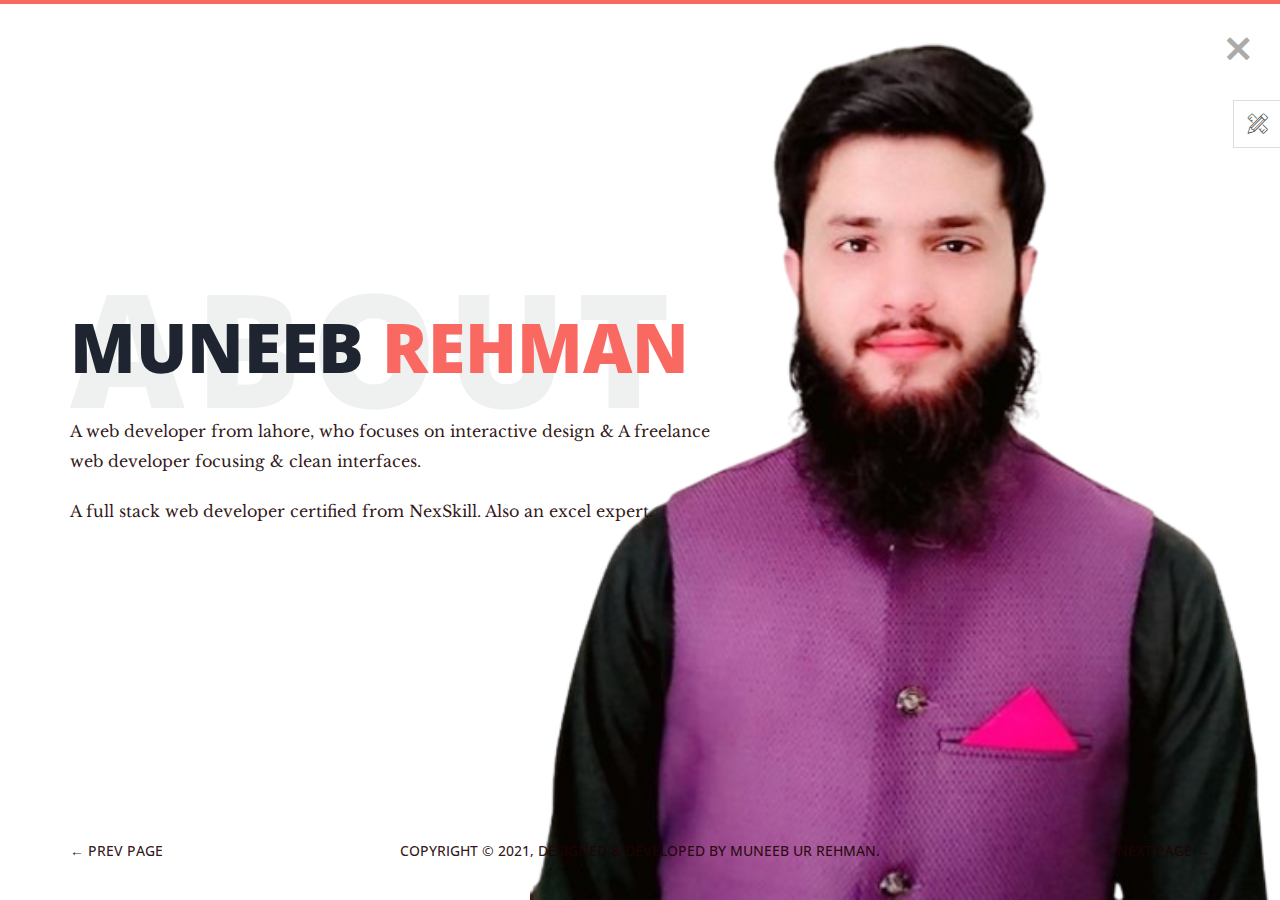
<file: welcome.html>
<!--
 // WEBSITE: https://themefisher.com
 // TWITTER: https://twitter.com/themefisher
 // FACEBOOK: https://www.facebook.com/themefisher
 // GITHUB: https://github.com/themefisher/
-->

<!-- 
THEME: Phantom - Bootstrap Portfolio Template
VERSION: 1.0.0
AUTHOR: Themefisher

HOMEPAGE: https://themefisher.com/products/phantom-best-bootstrap-portfolio-template/
DEMO: https://demo.themefisher.com/phantom/
GITHUB: https://github.com/themefisher/Phantom-Bootstrap-Portfolio-Template

WEBSITE: https://themefisher.com
TWITTER: https://twitter.com/themefisher
FACEBOOK: https://www.facebook.com/themefisher
-->

<!DOCTYPE html>
<html lang="zxx">
<head>

  <!-- ** Basic Page Needs ** -->
  <meta charset="utf-8">
  <title>MUNEEB</title>

  <!-- ** Mobile Specific Metas ** -->
  <meta http-equiv="X-UA-Compatible" content="IE=edge">
  <meta name="description" content="Portfolio HTML Template">
  <meta name="viewport" content="width=device-width, initial-scale=1.0, maximum-scale=5.0">
  <meta name="author" content="Themefisher">
  <meta name="generator" content="Themefisher Html5 Portfolio Template v1.0">

  <!-- Essential Stylesheets -->
  <link rel="stylesheet" href="https://fonts.googleapis.com/css?family=Libre+Baskerville:400,400i|Open+Sans:400,600,700,800">
  <link rel="stylesheet" href="plugins/bootstrap/bootstrap.min.css">
  <link rel="stylesheet" href="plugins/animate.css">
  <link rel="stylesheet" href="plugins/slick/slick.css">
  <link rel="stylesheet" href="plugins/slick/slick-theme.css">
  <link rel="stylesheet" href="plugins/themefisher-fonts/css/themefisher-fonts.min.css">  

  <!-- Main Stylesheet -->
  <link rel="stylesheet" href="css/style.css">
  
  <!-- Theme Stylesheet -->
  <link rel="stylesheet" href="#" id="color-changer">
  
  <!--Favicon-->
  <link rel="icon" href="images/favicon.png" type="image/x-icon">

</head>
<body><!-- set class="dark" on body tag for DARK-THEME -->

  <div class="preloader">
    <div class="loading-mask"></div>
    <div class="loading-mask"></div>
    <div class="loading-mask"></div>
    <div class="loading-mask"></div>
    <div class="loading-mask"></div>
  </div>

  <div class="preview-wrapper">
    <div class="switcher-head">
      <span>Style Switcher</span>
      <div class="switcher-trigger tf-tools"></div>
    </div>

    <div class="switcher-body">
      <h4>Choose Color:</h4>
      <ul class="color-options list-none">
        <li class="c0" data-color="red" title="Default">Default</li>
        <li class="c1" data-color="blue" title="Red">Red</li>
        <li class="c2" data-color="green" title="Green">Green</li>
        <li class="c3" data-color="yellow" title="Blue">Blue</li>
      </ul>
    </div>
  </div>

<main class="site-wrapper">
  <div class="pt-table">
    <div class="pt-tablecell page-welcome relative">
      <!-- .close -->
      <a href="./" class="page-close"><i class="tf-ion-close"></i></a>
      <!-- /.close -->

      <div class="author-image-large">
        <img src="images/author.png" alt="">
      </div>

      <div class="container">
        <div class="row">
          <div class="col-xs-12 col-md-6 col-lg-7">
            <div class="page-title">
              <h2>Muneeb <span class="primary">Rehman</span> <span class="title-bg">About</span></h2>
              <p style="color:rgba(32, 3, 3, 0.918)">A web developer from lahore, who focuses on interactive design &amp; A freelance web developer focusing &amp; clean interfaces.</p>
              <p style="color:rgba(32, 3, 3, 0.918)">A full stack web developer certified from NexSkill. Also an excel expert. </p>
            </div>
          </div>
        </div> <!-- /.row -->
      </div> <!-- /.container -->

      <nav class="page-nav clear">
  <div class="container">
    <div class="flex flex-middle space-between">
      <span class="prev-page" style="color:rgba(32, 3, 3, 0.918)"><a href="index.html" class="link">&larr; Prev Page</a></span>
      <span class="copyright" style="color:rgba(32, 3, 3, 0.918)">Copyright &copy; 2021, Designed &amp; Developed by <a href="https://themefisher.com/">Muneeb ur Rehman</a>.</span>
      <span class="next-page"><a href="about.html" class="link" style="color:rgba(32, 3, 3, 0.918)">Next Page &rarr;</a></span>
    </div>
  </div>
  <!-- /.page-nav -->
</nav>
      <!-- /.container -->

    </div> <!-- /.pt-tablecell -->
  </div> <!-- /.pt-table -->
</main> <!-- /.site-wrapper -->


<!-- 
Essential Scripts
=====================================-->
<script src="plugins/jquery-2.2.4.min.js"></script>
<script src="plugins/bootstrap/bootstrap.min.js"></script>
<script src="plugins/jquery.nicescroll.min.js"></script>
<script src="plugins/isotope/isotope.pkgd.min.js"></script>
<script src="plugins/slick/slick.min.js"></script>

<script src="js/script.js"></script>

</body>
</html>
</file>
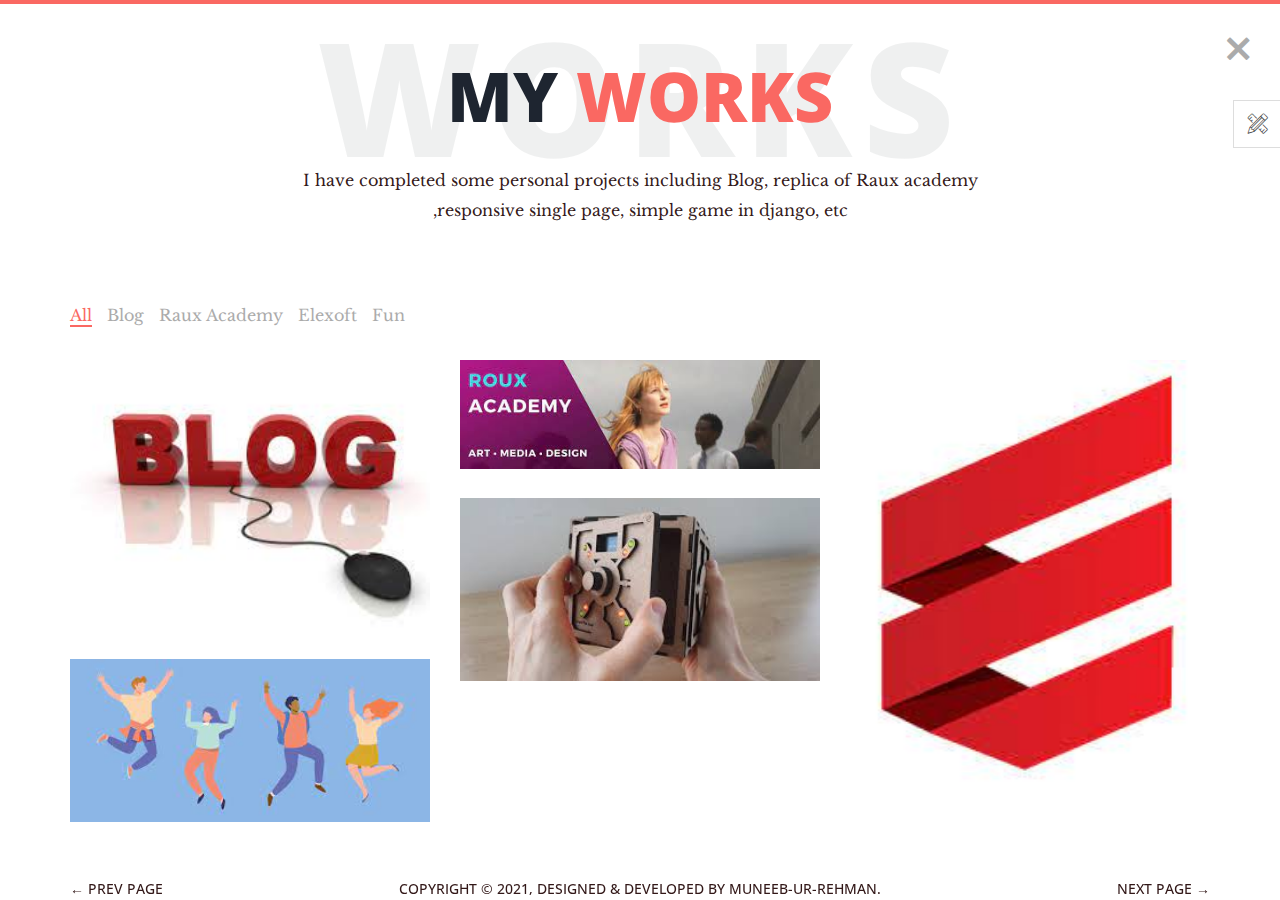
<file: works.html>
<!--
 // WEBSITE: https://themefisher.com
 // TWITTER: https://twitter.com/themefisher
 // FACEBOOK: https://www.facebook.com/themefisher
 // GITHUB: https://github.com/themefisher/
-->

<!-- 
THEME: Phantom - Bootstrap Portfolio Template
VERSION: 1.0.0
AUTHOR: Themefisher

HOMEPAGE: https://themefisher.com/products/phantom-best-bootstrap-portfolio-template/
DEMO: https://demo.themefisher.com/phantom/
GITHUB: https://github.com/themefisher/Phantom-Bootstrap-Portfolio-Template

WEBSITE: https://themefisher.com
TWITTER: https://twitter.com/themefisher
FACEBOOK: https://www.facebook.com/themefisher
-->

<!DOCTYPE html>
<html lang="zxx">
<head>

  <!-- ** Basic Page Needs ** -->
  <meta charset="utf-8">
  <title>MUNEEB</title>

  <!-- ** Mobile Specific Metas ** -->
  <meta http-equiv="X-UA-Compatible" content="IE=edge">
  <meta name="description" content="Portfolio HTML Template">
  <meta name="viewport" content="width=device-width, initial-scale=1.0, maximum-scale=5.0">
  <meta name="author" content="Themefisher">
  <meta name="generator" content="Themefisher Html5 Portfolio Template v1.0">

  <!-- Essential Stylesheets -->
  <link rel="stylesheet" href="https://fonts.googleapis.com/css?family=Libre+Baskerville:400,400i|Open+Sans:400,600,700,800">
  <link rel="stylesheet" href="plugins/bootstrap/bootstrap.min.css">
  <link rel="stylesheet" href="plugins/animate.css">
  <link rel="stylesheet" href="plugins/slick/slick.css">
  <link rel="stylesheet" href="plugins/slick/slick-theme.css">
  <link rel="stylesheet" href="plugins/themefisher-fonts/css/themefisher-fonts.min.css">  

  <!-- Main Stylesheet -->
  <link rel="stylesheet" href="css/style.css">
  
  <!-- Theme Stylesheet -->
  <link rel="stylesheet" href="#" id="color-changer">
  
  <!--Favicon-->
  <link rel="icon" href="images/favicon.png" type="image/x-icon">

</head>
<body><!-- set class="dark" on body tag for DARK-THEME -->

  <div class="preloader">
    <div class="loading-mask"></div>
    <div class="loading-mask"></div>
    <div class="loading-mask"></div>
    <div class="loading-mask"></div>
    <div class="loading-mask"></div>
  </div>

  <div class="preview-wrapper">
    <div class="switcher-head">
      <span>Style Switcher</span>
      <div class="switcher-trigger tf-tools"></div>
    </div>

    <div class="switcher-body">
      <h4>Choose Color:</h4>
      <ul class="color-options list-none">
        <li class="c0" data-color="red" title="Default">Default</li>
        <li class="c1" data-color="blue" title="Red">Red</li>
        <li class="c2" data-color="green" title="Green">Green</li>
        <li class="c3" data-color="yellow" title="Blue">Blue</li>
      </ul>
    </div>
  </div>

<main class="site-wrapper">
  <div class="pt-table">
    <div class="pt-tablecell page-works relative">
      <!-- .close -->
      <a href="./" class="page-close"><i class="tf-ion-close"></i></a>
      <!-- /.close -->

      <div class="container">
        <div class="row">
          <div class="col-xs-12 col-md-offset-1 col-md-10 col-lg-offset-2 col-lg-8">
            <div class="page-title text-center">
              <h2>My <span class="primary">works</span> <span class="title-bg">works</span></h2>
              <p style="color:rgba(32, 3, 3, 0.918)">I have completed some personal projects including Blog, replica of Raux academy ,responsive single page, simple game in django, etc</p>
            </div>
          </div>
        </div> <!-- /.row -->

        <div class="row">
          <div class="col-xs-12">
            <ul class="filter list-inline">
              <li><a href="#" class="active" data-filter="*">All</a></li>
              <li><a href="#" data-filter=".Blog">Blog</a></li>
              <li><a href="#" data-filter=".RauxAcademy">Raux Academy</a></li>
              <li><a href="#" data-filter=".Elexoft">Elexoft</a></li>
              <li><a href="#" data-filter=".Fun">Fun</a></li>
            </ul>
          </div>
        </div>

        <div class="row isotope-gutter">
          <div class="col-xs-12 col-sm-6 col-md-4 Blog">
            <figure class="works-item">
              <img src="images/works/1.jpg" alt="">
              <div class="overlay"></div>
              <figcaption class="works-inner">
                <h4>Blog: (CAC)</h4>
                <p>Anyone can read and write blog easily <br> and also can give feed back</p>
              </figcaption>
            </figure>
          </div>
          <div class="col-xs-12 col-sm-6 col-md-4 RauxAcademy">
            <figure class="works-item"> 
                <img src="images/works/2.jpg" alt="">
                <div class="overlay"></div>
              <figcaption class="works-inner">
                <h4> <a href="raox academy.html"> Raux Academy </a></h4>
                <p><a href="raox academy.html">It is a replica website of raux academy</a> </p>
              </figcaption>
            </figure>
            
          </div>
          <div class="col-xs-12 col-sm-6 col-md-4 Elexoft">
            <figure class="works-item">
              <img src="images/works/3.jpg" alt="">
              <div class="overlay"></div>
              <figcaption class="works-inner">
                <h4> <a href="Elexoft/Elexoft.html">Elexoft</a> </h4>
                <p>Single responsive page do not perform <br> any task.</p>
              </figcaption>
            </figure>
          </div>
          <div class="col-xs-12 col-sm-6 col-md-4 Fun">
            <figure class="works-item">
              <img src="images/works/4.jpeg" alt="">
              <div class="overlay"></div>
              <figcaption class="works-inner">
                <h4>Fun</h4>
                <p>A game in which Computer will generate <br> a code and player have to crack it </p>
              </figcaption>
            </figure>
          </div>
          <div class="col-xs-12 col-sm-6 col-md-4 Fun">
            <figure class="works-item">
              <img src="images/works/5.jpg" alt="">
              <div class="overlay"></div>
              <figcaption class="works-inner">
                <h4>Fun</h4>
                <p>A single web page with beautiful animation.</p>
              </figcaption>
            </figure>
          </div>
        </div>
        </div> <!-- /.row -->
      </div> <!-- /.container -->

      <nav class="page-nav clear" style="position: fixed; bottom: 2px; ">
  <div class="container">
    <div class="flex flex-middle space-between">
      <span class="prev-page" style="color:rgba(32, 3, 3, 0.918)"><a href="resume.html" class="link">&larr; Prev Page</a></span>
      <span class="copyright" style="color:rgba(32, 3, 3, 0.918)">Copyright &copy; 2021, Designed &amp; Developed by <a href="https://themefisher.com/" style="color:rgba(32, 3, 3, 0.918)">Muneeb-ur-Rehman</a>.</span>
      <span class="next-page"><a href="testimonials.html" class="link" style="color:rgba(32, 3, 3, 0.918)">Next Page &rarr;</a></span>
    </div>
  </div>
  <!-- /.page-nav -->
</nav>
      <!-- /.container -->

    </div> <!-- /.pt-tablecell -->
  </div> <!-- /.pt-table -->
</main> <!-- /.site-wrapper -->


<!-- 
Essential Scripts
=====================================-->
<script src="plugins/jquery-2.2.4.min.js"></script>
<script src="plugins/bootstrap/bootstrap.min.js"></script>
<script src="plugins/jquery.nicescroll.min.js"></script>
<script src="plugins/isotope/isotope.pkgd.min.js"></script>
<script src="plugins/slick/slick.min.js"></script>

<script src="js/script.js"></script>

</body>
</html>
</file>
<file: css/style.css>
/**
 * WEBSITE: https://themefisher.com
 * TWITTER: https://twitter.com/themefisher
 * FACEBOOK: https://www.facebook.com/themefisher
 * GITHUB: https://github.com/themefisher/
 */

/*------------------------------------------------
	Base Styles
-------------------------------------------------*/
body {
  font-family: "Libre Baskerville", serif;
  font-weight: 400;
  font-size: 16px;
  line-height: 30px;
  color: #ababab;
}

a {
  color: inherit;
  transition: all 0.3s ease 0s;
}
a:hover, a:focus {
  color: #ababab;
  text-decoration: none;
  outline: 0 none;
}

h1,
h2,
h3,
h4,
h5,
h6 {
  color: #1e2530;
  font-family: "Open Sans", sans-serif;
  margin: 0;
  line-height: 1.3;
}

p {
  margin-bottom: 20px;
}
p:last-child {
  margin-bottom: 0;
}

/*
 * Selection color
 */
::-moz-selection {
  background-color: #fa6862;
  color: #fff;
}

::selection {
  background-color: #fa6862;
  color: #fff;
}

/*
 *  Reset bootstrap's default style
 */
.form-control::-webkit-input-placeholder,
::-webkit-input-placeholder {
  opacity: 1;
  color: inherit;
}

.form-control:-moz-placeholder,
:-moz-placeholder {
  /* Firefox 18- */
  opacity: 1;
  color: inherit;
}

.form-control::-moz-placeholder,
::-moz-placeholder {
  /* Firefox 19+ */
  opacity: 1;
  color: inherit;
}

.form-control:-ms-input-placeholder,
:-ms-input-placeholder {
  opacity: 1;
  color: inherit;
}

button,
input,
select,
textarea,
label {
  font-weight: 400;
}

.btn {
  transition: all 0.3s ease 0s;
}
.btn:hover, .btn:focus, .btn:active:focus {
  outline: 0 none;
}

.btn-primary {
  background-color: #fa6862;
  border: 0;
  font-family: "Open Sans", sans-serif;
  font-weight: 700;
  height: 48px;
  line-height: 50px;
  padding: 0 42px;
  text-transform: uppercase;
}
.btn-primary:hover, .btn-primary:focus, .btn-primary:active, .btn-primary:active:focus {
  background-color: #f9423a;
}

.btn-border {
  border: 1px solid #d7d8db;
  display: inline-block;
  padding: 7px;
}

/*
 *  CSS Helper Class
 */
.clear:before, .clear:after {
  content: " ";
  display: table;
}
.clear:after {
  clear: both;
}

.pt-table {
  display: table;
  width: 100%;
  height: calc(100vh - 4px);
}

.pt-tablecell {
  display: table-cell;
  vertical-align: middle;
}

.overlay {
  position: absolute;
  left: 0;
  top: 0;
  width: 100%;
  height: 100%;
}

.relative {
  position: relative;
}

.primary,
.link:hover {
  color: #fa6862;
}

.no-gutter {
  margin-left: 0;
  margin-right: 0;
}
.no-gutter > [class^=col-] {
  padding-left: 0;
  padding-right: 0;
}

.flex {
  display: -moz-flex;
  display: flex;
}

.flex-middle {
  -moz-align-items: center;
  align-items: center;
}

.space-between {
  -moz-justify-content: space-between;
  justify-content: space-between;
}

.nicescroll-cursors {
  background: #fa6862 !important;
}

.preloader {
  bottom: 0;
  left: 0;
  position: fixed;
  right: 0;
  top: 0;
  z-index: 1000;
  display: -moz-flex;
  display: flex;
}
.preloader.active.hidden {
  display: none;
}

.loading-mask {
  background-color: #fa6862;
  height: 100%;
  left: 0;
  position: absolute;
  top: 0;
  width: 20%;
  transition: all 0.6s cubic-bezier(0.61, 0, 0.6, 1) 0s;
}
.loading-mask:nth-child(2) {
  left: 20%;
  transition-delay: 0.1s;
}
.loading-mask:nth-child(3) {
  left: 40%;
  transition-delay: 0.2s;
}
.loading-mask:nth-child(4) {
  left: 60%;
  transition-delay: 0.3s;
}
.loading-mask:nth-child(5) {
  left: 80%;
  transition-delay: 0.4s;
}

.preloader.active.done {
  z-index: 0;
}
.preloader.active .loading-mask {
  width: 0;
}

/*------------------------------------------------
	Start Styling
-------------------------------------------------*/
.site-wrapper {
  border-top: 4px solid #fa6862;
}

.page-close {
  font-size: 30px;
  position: absolute;
  right: 30px;
  top: 30px;
  z-index: 100;
}

.page-title {
  margin-bottom: 75px;
}
.page-title img {
  margin-bottom: 20px;
}
.page-title h2 {
  font-size: 68px;
  margin-bottom: 25px;
  position: relative;
  z-index: 0;
  font-weight: 900;
  text-transform: uppercase;
}
.page-title p {
  font-size: 16px;
}
.page-title .title-bg {
  color: rgba(30, 37, 48, 0.07);
  font-size: 158px;
  left: 0;
  letter-spacing: 10px;
  line-height: 0.7;
  position: absolute;
  right: 0;
  top: 50%;
  z-index: -1;
  transform: translateY(-50%);
}

.section-title {
  margin-bottom: 20px;
  overflow: hidden;
}
.section-title h3 {
  display: inline-block;
  position: relative;
}
.section-title h3::before, .section-title h3::after {
  content: "";
  height: 2px;
  position: absolute;
  bottom: 8px;
  left: calc(100% + 14px);
}
.section-title h3::before {
  background-color: #1e2530;
  width: 96px;
  bottom: 14px;
}
.section-title h3::after {
  background-color: #fa6862;
  width: 73px;
}
.section-title.light h3 {
  color: #fff;
}
.section-title.light h3::before {
  background-color: #fff;
}

.page-nav {
  bottom: 40px;
  left: 0;
  position: absolute;
  right: 0;
}
.page-nav span {
  font-family: "Open Sans", sans-serif;
  font-size: 14px;
  font-weight: 500;
  line-height: 1.3;
  text-transform: uppercase;
}

/*------------------------------------------------
    Home Page
-------------------------------------------------*/
.page-home {
  background-position: center center;
  background-repeat: no-repeat;
  background-size: cover;
  vertical-align: middle;
}
.page-home .overlay {
  background-color: rgba(255, 255, 255, 0.93);
}

/* End of container */
.hexagon-item {
  cursor: pointer;
  width: 200px;
  height: 173.2050807569px;
  float: left;
  margin-left: -29px;
  z-index: 0;
  position: relative;
  transform: rotate(30deg);
}
.hexagon-item:first-child {
  margin-left: 0;
}
.hexagon-item:hover {
  z-index: 1;
}
.hexagon-item:hover .hex-item:last-child {
  opacity: 1;
  transform: scale(1.3);
}
.hexagon-item:hover .hex-item:first-child {
  opacity: 1;
  transform: scale(1.2);
}
.hexagon-item:hover .hex-item:first-child div:before,
.hexagon-item:hover .hex-item:first-child div:after {
  height: 15px;
}
.hexagon-item:hover .hex-item div::before,
.hexagon-item:hover .hex-item div::after {
  background-color: #fa6862;
}
.hexagon-item:hover .hex-content svg {
  transform: scale(0.97);
}

.page-home .hexagon-item:nth-last-child(1),
.page-home .hexagon-item:nth-last-child(2),
.page-home .hexagon-item:nth-last-child(3) {
  transform: rotate(30deg) translate(87px, -80px);
}

.hex-item {
  position: absolute;
  top: 0;
  left: 50px;
  width: 100px;
  height: 173.2050807569px;
}
.hex-item:first-child {
  z-index: 0;
  transform: scale(0.9);
  transition: all 0.3s cubic-bezier(0.165, 0.84, 0.44, 1);
}
.hex-item:last-child {
  transition: all 0.3s cubic-bezier(0.19, 1, 0.22, 1);
  z-index: 1;
}
.hex-item div {
  box-sizing: border-box;
  position: absolute;
  top: 0;
  width: 100px;
  height: 173.2050807569px;
  transform-origin: center center;
}
.hex-item div::before, .hex-item div::after {
  background-color: #1e2530;
  content: "";
  position: absolute;
  width: 100%;
  height: 3px;
  transition: all 0.3s cubic-bezier(0.165, 0.84, 0.44, 1) 0s;
}
.hex-item div:before {
  top: 0;
}
.hex-item div:after {
  bottom: 0;
}
.hex-item div:nth-child(1) {
  transform: rotate(0deg);
}
.hex-item div:nth-child(2) {
  transform: rotate(60deg);
}
.hex-item div:nth-child(3) {
  transform: rotate(120deg);
}

.hex-content {
  color: #fff;
  display: block;
  height: 180px;
  margin: 0 auto;
  position: relative;
  text-align: center;
  transform: rotate(-30deg);
  width: 156px;
}
.hex-content .hex-content-inner {
  left: 50%;
  margin: -3px 0 0 2px;
  position: absolute;
  top: 50%;
  transform: translate(-50%, -50%);
}
.hex-content .icon {
  display: block;
  font-size: 36px;
  line-height: 30px;
  margin-bottom: 11px;
}
.hex-content .title {
  display: block;
  font-family: "Open Sans", sans-serif;
  font-size: 14px;
  letter-spacing: 1px;
  line-height: 24px;
  text-transform: uppercase;
}
.hex-content svg {
  left: -7px;
  position: absolute;
  top: -13px;
  transform: scale(0.87);
  z-index: -1;
  transition: all 0.3s cubic-bezier(0.165, 0.84, 0.44, 1) 0s;
}
.hex-content:hover {
  color: #fff;
}

/*------------------------------------------------
    Welcome Page
-------------------------------------------------*/
.author-image-large {
  position: absolute;
  right: 0;
  top: 0;
}
.author-image-large img {
  height: calc(100vh - 4px);
}

/*------------------------------------------------
    About Page
-------------------------------------------------*/
.about-author {
  margin-bottom: 23px;
  -moz-align-items: center;
  align-items: center;
  display: -moz-flex;
  display: flex;
}
.about-author .author-thumb {
  background-color: #fff;
  border: 5px solid #1e2530;
  margin-right: 30px;
  padding: 5px;
}
.about-author .author-thumb img {
  border: 2px solid #1e2530;
  width: 145px;
}
.about-author .author-desc p {
  color: #1e2530;
  font-family: "Open Sans", sans-serif;
  letter-spacing: 1px;
  margin-bottom: 4px;
  text-transform: uppercase;
}
.about-author .author-desc b {
  font-family: "Open Sans", sans-serif;
}

.progress {
  background-color: #1e2530;
  border-radius: 2px;
  height: auto;
  min-height: 45px;
  -moz-align-items: center;
  align-items: center;
  display: -moz-flex;
  display: flex;
}
.progress > div {
  color: #fff;
  font-family: "Open Sans", sans-serif;
  font-size: 12px;
  letter-spacing: 1px;
}
.progress .skill-name {
  border-right: 2px solid #2e333a;
  min-width: 160px;
  text-align: center;
  text-transform: uppercase;
}
.progress .skill-bar {
  background-color: #07080b;
  border-radius: 15px;
  margin: 0 15px;
  -moz-flex-grow: 1;
  flex-grow: 1;
}
.progress .bar {
  background-color: #fa6862;
  border-radius: 10px;
  height: 8px;
  width: 0;
}
.progress .skill-lavel {
  border-left: 2px solid #2e333a;
  min-width: 70px;
  text-align: center;
  -moz-align-items: flex-end;
  align-items: flex-end;
  transition: all 0.3s ease 0s;
}

.filter {
  margin-bottom: 30px;
}
.filter a {
  border-bottom: 2px solid transparent;
}
.filter .active {
  color: #fa6862;
  border-bottom-color: #fa6862;
}

.works-item {
  font-family: "Open Sans", sans-serif;
  margin-bottom: 30px;
  position: relative;
}
.works-item img {
  width: 100%;
}
.works-item .overlay {
  background-color: rgba(30, 37, 48, 0.96);
  position: absolute;
  left: 0;
  top: 0;
  height: 100%;
  width: 100%;
  transition: all 0.3s ease 0s;
  transform: scale(0);
}
.works-item .overlay::before {
  border: 1px solid #fff;
  bottom: 15px;
  content: "";
  left: 15px;
  position: absolute;
  right: 15px;
  top: 15px;
}
.works-item .works-inner {
  left: 50%;
  position: absolute;
  text-align: center;
  top: 50%;
  white-space: nowrap;
  transition: all 0.3s ease 0s;
  transform: translate3d(0px, 0px, 0px) scale(0);
}
.works-item h4 {
  color: #fa6862;
  font-weight: 700;
  text-transform: uppercase;
}
.works-item p {
  color: #fff;
  font-size: 12px;
  font-weight: 400;
}
.works-item:hover .overlay {
  transform: scale(1);
}
.works-item:hover .works-inner {
  transform: translate(-50%, -50%) scale(1);
}

.history-block {
  background-color: #1e2530;
  position: relative;
}
.history-block .section-title {
  background-color: #1e2530;
  border-bottom: 1px solid #293342;
  left: 0;
  margin-bottom: 0;
  padding: 15px 34px 14px;
  position: absolute;
  right: 0;
  top: 0;
  z-index: 1;
}

.nicescroll-rails {
  z-index: 2;
}

.history-scroller {
  padding-top: 82px;
  max-height: 377px;
}

.history-item {
  display: table;
  font-family: "Open Sans", sans-serif;
  padding-left: 32px;
  margin-bottom: 20px;
  width: 100%;
}
.history-item > * {
  display: table-cell;
  vertical-align: middle;
}
.history-item .history-icon {
  padding-right: 25px;
  position: relative;
  width: 66px;
}
.history-item .history-icon i {
  font-size: 18px;
  position: absolute;
  top: 50%;
  left: calc(50% - 12.5px);
  transform: translate(-50%, -50%);
}
.history-item h5 {
  color: #fff;
  font-size: 16px;
  font-weight: 600;
  letter-spacing: 0.96px;
  text-transform: uppercase;
}
.history-item span {
  color: #aaaaaa;
  font-size: 12px;
}

.history-hex {
  display: block;
  position: relative;
  width: 66px;
  height: 38.11px;
  background-color: #293342;
  margin: 19.05px 0;
}
.history-hex::before, .history-hex::after {
  content: "";
  position: absolute;
  width: 0;
  border-left: 33px solid transparent;
  border-right: 33px solid transparent;
}
.history-hex::before {
  bottom: 100%;
  border-bottom: 19.05px solid #293342;
}
.history-hex::after {
  top: 100%;
  width: 0;
  border-top: 19.05px solid #293342;
}

.service-hex {
  float: left;
  position: relative;
  width: 20%;
  z-index: 1;
}
.service-hex svg {
  transform: scale(1.08);
  transition: all 0.4s ease 0s;
}
.service-hex .st0 {
  stroke: #1e2530;
  fill: #fff;
}
.service-hex .st1 {
  fill: #1e2530;
}
.service-hex .content {
  color: #fff;
  left: 50%;
  position: absolute;
  text-align: center;
  top: 50%;
  width: 100%;
  transform: translate(-50%, -50%);
}
.service-hex .icon {
  font-size: 30px;
  margin-bottom: 9px;
}
.service-hex h4 {
  color: #fff;
  font-size: 16px;
  margin-bottom: 20px;
}
.service-hex p {
  font-size: 14px;
  height: 0;
  line-height: 24px;
  overflow: hidden;
  transition: all 0.4s ease 0s;
}
.service-hex:hover {
  z-index: 2;
}
.service-hex:hover svg {
  transform: scale(1.5);
}
.service-hex:hover .st1 {
  fill: #fa6862;
}
.service-hex:hover .content {
  width: 135%;
}
.service-hex:hover p {
  height: 72px;
}

.testimonials .item {
  padding-top: 33px;
}
.testimonials .thumb {
  float: left;
  margin-top: -20px;
}
.testimonials .thumb img {
  width: auto;
}
@media only screen and (max-width: 991px) {
  .testimonials .thumb {
    float: none;
    margin-top: 0;
    margin: auto;
  }
}
.testimonials .text {
  border: 1px solid #cecece;
  font-size: 14px;
  font-style: italic;
  line-height: 24px;
  margin-left: 50px;
  padding: 27px 30px 29px 142px;
}
@media only screen and (max-width: 991px) {
  .testimonials .text {
    padding: 29px 30px 29px 30px;
    margin-bottom: 20px;
    text-align: center;
  }
}
.testimonials figcaption {
  font-family: "Open Sans", sans-serif;
  font-size: 16px;
  font-weight: 700;
  padding-top: 15px;
  text-align: center;
}
.testimonials h4 {
  font-family: "Open Sans", sans-serif;
  font-weight: 700;
}
.testimonials span {
  font-size: 12px;
}
.testimonials .slick-slide {
  margin: 0 15px;
}
.testimonials .slick-slide:focus {
  outline: 0;
}
.testimonials .slick-slide:nth-child(2n) .thumb {
  float: right;
}
@media only screen and (max-width: 991px) {
  .testimonials .slick-slide:nth-child(2n) .thumb {
    float: none;
  }
}
.testimonials .slick-slide:nth-child(2n) .text {
  margin-left: 0;
  margin-right: 50px;
  padding: 27px 142px 29px 30px;
}
@media only screen and (max-width: 991px) {
  .testimonials .slick-slide:nth-child(2n) .text {
    padding: 29px 30px 29px 30px;
    margin-right: 0;
  }
}
.testimonials .slick-dots {
  text-align: center;
}
.testimonials .slick-dots button {
  border: 2px solid #1e2530;
  border-radius: 15px;
  display: inline-block;
  height: 11px;
  margin: 0 4px;
  width: 11px;
  transition: all 0.3s ease 0s;
}
.testimonials .slick-dots button:before {
  display: none;
}
.testimonials .slick-dots .slick-active button {
  border-color: #fa6862;
}

.tm-hex {
  position: relative;
  width: 170px;
  height: 98.15px;
  margin: 49.07px 0;
  background-size: auto 182.4427px;
  background-position: center;
  border-left: solid 6px #1e2530;
  border-right: solid 6px #1e2530;
}
@media only screen and (max-width: 991px) {
  .tm-hex {
    margin: 49.07px auto;
  }
}
.tm-hex::after {
  content: "";
  position: absolute;
  top: 3.4641px;
  left: 0;
  width: 158px;
  height: 91.2213px;
  z-index: 2;
  background: inherit;
}
.tm-hex .hexTop,
.tm-hex .hexBottom {
  position: absolute;
  z-index: 1;
  width: 120.21px;
  height: 120.21px;
  overflow: hidden;
  background: inherit;
  left: 18.9px;
  transform: scaleY(0.5774) rotate(-45deg);
}
.tm-hex .hexTop::before, .tm-hex .hexTop::after,
.tm-hex .hexBottom::before,
.tm-hex .hexBottom::after {
  content: "";
  position: absolute;
  width: 158px;
  height: 91.221342532px;
  background: inherit;
  transform-origin: 0 0;
  transform: rotate(45deg) scaleY(1.7321) translateY(-45.6107px);
}
.tm-hex .hexTop {
  top: -60.1041px;
  border-top: solid 8.4853px #1e2530;
  border-right: solid 8.4853px #1e2530;
}
.tm-hex .hexTop::after {
  background-position: center top;
}
.tm-hex .hexBottom {
  bottom: -60.1041px;
  border-bottom: solid 8.4853px #1e2530;
  border-left: solid 8.4853px #1e2530;
}
.tm-hex .hexBottom::after {
  background-position: center bottom;
}

.contact-block {
  margin-bottom: 30px;
}
.contact-block:last-child {
  margin-bottom: 0;
}
.contact-block .media-left {
  font-size: 40px;
  max-width: 50px;
  min-width: 50px;
  padding-right: 0;
  text-align: center;
}
.contact-block .media-body {
  padding-left: 30px;
}
.contact-block h4 {
  font-size: 18px;
  text-transform: uppercase;
  font-weight: 600;
}
.contact-block p {
  font-weight: 400;
  font-size: 15px;
}

.contact-social {
  list-style: outside none none;
  margin: 0;
  padding: 0;
}
.contact-social li {
  display: inline-block;
  position: relative;
  width: 43px;
}
.contact-social li a {
  color: #fff;
  display: block;
  font-size: 14px;
  height: 50px;
  left: 50%;
  line-height: 50px;
  position: absolute;
  text-align: center;
  top: 50%;
  width: 43px;
  transform: translate(-50%, -50%);
}
.contact-social li:hover span {
  background-color: #fa6862;
}
.contact-social li:hover span::before {
  border-bottom-color: #fa6862;
}
.contact-social li:hover span::after {
  border-top-color: #fa6862;
}

.contact-social-hex {
  display: block;
  position: relative;
  width: 43px;
  height: 24.83px;
  background-color: #1e2530;
  margin: 12.41px 0;
  transition: all 0.3s ease 0s;
}
.contact-social-hex::before, .contact-social-hex::after {
  content: "";
  position: absolute;
  width: 0;
  border-left: 21.5px solid transparent;
  border-right: 21.5px solid transparent;
  transition: all 0.3s ease 0s;
}
.contact-social-hex::before {
  bottom: 100%;
  border-bottom: 12.41px solid #1e2530;
}
.contact-social-hex::after {
  top: 100%;
  width: 0;
  border-top: 12.41px solid #1e2530;
}
.contact-social-hex:hover::after {
  border-bottom-color: #fa6862;
}
.contact-social-hex:hover::before {
  border-top-color: #fa6862;
}

.contact-form .input-field {
  margin-bottom: 10px;
}
.contact-form .input-field.name {
  margin-right: 5px;
}
.contact-form .input-field.email {
  margin-left: 5px;
}
.contact-form .input-field label.error {
  color: #ff0000;
  font-size: 13px;
  margin: 0;
}
.contact-form .input-icon {
  background-color: #1e2530;
  border-radius: 3px 0 0 3px;
  border-right: 1px solid rgba(255, 255, 255, 0.2);
  line-height: 48px;
  min-width: 53px;
  text-align: center;
  left: 0;
  line-height: 48px;
  min-width: 53px;
  position: absolute;
  top: 0;
}
.contact-form .form-control {
  background-color: #1e2530;
  color: #bcbcbc;
  border: 0 none;
  border-radius: 3px;
  height: 48px;
  padding-left: 70px;
  width: 100%;
  font-family: "Open Sans", sans-serif;
}
.contact-form .form-control:focus {
  box-shadow: none;
  color: #fff;
}
.contact-form textarea.form-control {
  border-radius: 3px;
  height: 120px;
  padding: 15px 10px 15px 70px;
}
.contact-form .message .input-icon {
  position: absolute;
  left: 0;
  top: 0;
}

.msg-success,
.msg-failed {
  display: none;
  margin-top: 15px;
}

.msg-success {
  color: #fa6862;
}

.pt-table.desktop-768 .pt-tablecell {
  padding-bottom: 110px;
  padding-top: 60px;
}
.pt-table.desktop-768 .pt-tablecell .page-nav {
  bottom: 40px;
}

/* =================================== */
/*  Color Switcher
/* =================================== */
.preview-wrapper {
  background-color: #fff;
  border: 1px solid #ddd;
  border-right: 0;
  color: #333;
  height: 150px;
  right: 0px;
  position: fixed;
  top: 100px;
  width: 260px;
  z-index: 1200;
  transition: all 0.4s ease-in-out 0s;
  transform: translateX(100%);
}

.preview-wrapper.extend {
  transform: translateX(0px);
}

.switcher-head {
  color: #333;
  font-size: 18px;
  font-weight: 600;
  height: 46px;
  line-height: 46px;
  position: relative;
}

.switcher-head span {
  border-bottom: 2px solid #eeeeee;
  display: block;
  margin: 0 20px;
}

.switcher-trigger {
  background-color: #fff;
  border: 1px solid #ddd;
  border-right: 0;
  cursor: pointer;
  font-size: 20px;
  height: 48px;
  left: -48px;
  line-height: 46px;
  position: absolute;
  text-align: center;
  top: -1px;
  width: 48px;
}

.switcher-body {
  background-color: #fff;
  height: calc(100% - 50px);
  left: 0;
  padding: 20px;
  position: fixed;
  right: 0;
  top: 47px;
  outline: none;
}

.switcher-body h4 {
  font-size: 16px;
  margin-bottom: 10px;
}

.switcher-body select {
  border: 1px solid #e5e5e5;
  height: 40px;
  margin-bottom: 20px;
  width: 100%;
  -webklit--appearance: none;
  -moz-appearance: none;
  -webkit-appearance: none;
          appearance: none;
}

.color-options {
  margin-bottom: 10px;
  padding: 0;
}

.color-options li {
  display: inline-block;
  background-color: #e6ae03;
  height: 30px;
  margin-bottom: 10px;
  margin-right: 6px;
  text-indent: -9999em;
  width: 30px;
  cursor: pointer;
}

.color-options li.c0 {
  background-color: #fa6862;
}

.color-options li.c1 {
  background-color: #02b7ce;
}

.color-options li.c2 {
  background-color: #86a438;
}

.color-options li.c3 {
  background-color: #f3a36d;
}

.pattern-options li {
  font-family: "Roboto", sans-serif;
  border: 1px solid #cccccc;
  cursor: pointer;
  float: left;
  height: 40px;
  margin: 0 10px 10px 0;
  text-transform: capitalize;
  width: 50px;
}

.pattern-options li:last-child {
  border: 0 none;
  height: auto;
  padding-top: 8px;
  width: auto;
}

.pattern-options li img {
  width: 100%;
  height: 100%;
}

/*------------------------------------------------
	Responsive Media Queries
-------------------------------------------------*/
/*============================================================
	Macbook pro 13 inch
==============================================================*/
/*============================================================
	For Small Desktop / tablet landscape
==============================================================*/
@media (min-width: 980px) and (max-width: 1150px) {
  .author-image-large img {
    height: calc(80vh - 4px);
  }
}
/*============================================================
	Tablet (Portrait) Design for a width of 768px
==============================================================*/
@media (min-width: 768px) and (max-width: 979px) {
  body {
    overflow-x: hidden;
  }
  .page-title h2 {
    font-size: 40px;
  }
  .page-title .title-bg {
    font-size: 100px;
  }
  .author-image-large {
    position: static;
    margin-bottom: 50px;
  }
  .author-image-large img {
    display: block;
    height: auto;
    margin: 0 auto;
    width: 50%;
  }
  .about-author + p {
    margin-bottom: 50px;
  }
  .service-hex {
    width: 33.3333%;
  }
  .service-hex:hover {
    z-index: 2;
  }
  .service-hex:hover svg {
    transform: scale(1.5);
  }
  .service-hex:hover .content {
    width: 105%;
  }
  .service-hex:nth-child(4), .service-hex:nth-child(5) {
    transform: translate(50%, -15%);
  }
  .testimonials .item {
    padding-top: 45px;
  }
  .testimonials .thumb {
    margin-top: -45px;
  }
  .history-item .history-text {
    padding-right: 15px;
  }
  .page-nav {
    bottom: auto;
  }
  .page-nav .flex {
    display: block;
    text-align: center;
  }
  .page-nav .flex span {
    display: block;
    margin: 20px 0;
  }
}
/*============================================================
	Mobile (Portrait) Design for a width of 320px
==============================================================*/
@media only screen and (max-width: 767px) {
  body {
    overflow-x: hidden;
  }
  .pt-table {
    height: auto;
  }
  .pt-table,
.pt-tablecell {
    display: block;
  }
  .page-title {
    margin-bottom: 45px;
  }
  .page-title h2 {
    font-size: 35px;
  }
  .page-title .title-bg {
    font-size: 50px;
  }
  .hexagon-item {
    float: none;
    margin: 0 auto 50px;
  }
  .hexagon-item:first-child {
    margin-left: auto;
  }
  .page-home .hexagon-item:nth-last-child(1),
.page-home .hexagon-item:nth-last-child(2),
.page-home .hexagon-item:nth-last-child(3) {
    transform: rotate(30deg) translate(0px, 0px);
  }
  .author-image-large {
    position: static;
    margin-bottom: 50px;
  }
  .author-image-large img {
    display: block;
    height: auto;
    margin: 0 auto;
    width: 50%;
  }
  .about-author {
    display: block;
  }
  .about-author .author-thumb {
    border: 0 none;
    margin-bottom: 15px;
    margin-right: 0;
    padding: 0;
  }
  .about-author .author-desc b {
    display: block;
  }
  .about-author + p {
    margin-bottom: 50px;
  }
  .progress {
    display: block;
  }
  .progress .skill-name {
    border-right: 0;
    margin: 0 15px;
    min-width: auto;
    text-align: left;
  }
  .progress .skill-lavel {
    border-left: 0;
    margin: 0 15px;
    min-width: auto;
    text-align: left;
  }
  .service-hex {
    float: none;
    margin: 0 auto 40px;
    width: 60%;
  }
  .service-hex:last-child {
    margin-bottom: 0;
  }
  .service-hex:hover svg {
    transform: scale(1.8);
  }
  .service-hex:hover .content {
    width: 120%;
  }
  .history-block {
    margin-bottom: 30px;
  }
  .contact-form .input-field.name {
    margin-right: 0;
  }
  .page-nav {
    bottom: auto;
  }
  .page-nav .flex {
    display: block;
    text-align: center;
  }
  .page-nav .flex span {
    display: block;
    margin: 20px 0;
  }
}
.dark {
  background-color: #0c0f15;
}
.dark .page-home .overlay {
  background-color: rgba(14, 17, 24, 0.97);
}
.dark .page-title h2 {
  color: #ffffff;
}
.dark .page-title .title-bg {
  color: rgba(70, 88, 124, 0.06);
}
.dark .section-title h3::before {
  background-color: #fff;
}
.dark h1,
.dark h2,
.dark h3,
.dark h4,
.dark h5,
.dark h6,
.dark .about-author .author-desc p {
  color: #fff;
}
.dark .switcher-body h4 {
  color: #0c0f15;
}
.dark .service-hex .st0 {
  fill: transparent;
}
.dark .service-hex:hover .st0 {
  fill: #fff;
}
.dark .testimonials .text,
.dark .btn-border {
  border-color: #1e2530;
}
/*# sourceMappingURL=style.css.map */
</file>
<file: plugins/themefisher-fonts/css/themefisher-fonts.min.css>
@font-face {
  font-family: 'themefisher-font';
  src:  url('../fonts/themefisher-font.eot?ug5hnh');
  src:  url('../fonts/themefisher-font.eot?ug5hnh#iefix') format('embedded-opentype'),
    url('../fonts/themefisher-font.ttf?ug5hnh') format('truetype'),
    url('../fonts/themefisher-font.woff?ug5hnh') format('woff'),
    url('../fonts/themefisher-font.svg?ug5hnh#themefisher-font') format('svg');
  font-weight: normal;
  font-style: normal;
}

[class^="tf-"], [class*=" tf-"] {
  /* use !important to prevent issues with browser extensions that change fonts */
  font-family: 'themefisher-font' !important;
  speak: none;
  font-style: normal;
  font-weight: normal;
  font-variant: normal;
  text-transform: none;
  line-height: 1;

  /* Better Font Rendering =========== */
  -webkit-font-smoothing: antialiased;
  -moz-osx-font-smoothing: grayscale;
}

.tf-ion-alert-circled:before {
  content: "\f100";
}
.tf-ion-alert:before {
  content: "\f101";
}
.tf-ion-android-add-circle:before {
  content: "\f359";
}
.tf-ion-android-add:before {
  content: "\f2c7";
}
.tf-ion-android-alarm-clock:before {
  content: "\f35a";
}
.tf-ion-android-alert:before {
  content: "\f35b";
}
.tf-ion-android-apps:before {
  content: "\f35c";
}
.tf-ion-android-archive:before {
  content: "\f2c9";
}
.tf-ion-android-arrow-back:before {
  content: "\f2ca";
}
.tf-ion-android-arrow-down:before {
  content: "\f35d";
}
.tf-ion-android-arrow-dropdown-circle:before {
  content: "\f35e";
}
.tf-ion-android-arrow-dropdown:before {
  content: "\f35f";
}
.tf-ion-android-arrow-dropleft-circle:before {
  content: "\f360";
}
.tf-ion-android-arrow-dropleft:before {
  content: "\f361";
}
.tf-ion-android-arrow-dropright-circle:before {
  content: "\f362";
}
.tf-ion-android-arrow-dropright:before {
  content: "\f363";
}
.tf-ion-android-arrow-dropup-circle:before {
  content: "\f364";
}
.tf-ion-android-arrow-dropup:before {
  content: "\f365";
}
.tf-ion-android-arrow-forward:before {
  content: "\f30f";
}
.tf-ion-android-arrow-up:before {
  content: "\f366";
}
.tf-ion-android-attach:before {
  content: "\f367";
}
.tf-ion-android-bar:before {
  content: "\f368";
}
.tf-ion-android-bicycle:before {
  content: "\f369";
}
.tf-ion-android-boat:before {
  content: "\f36a";
}
.tf-ion-android-bookmark:before {
  content: "\f36b";
}
.tf-ion-android-bulb:before {
  content: "\f36c";
}
.tf-ion-android-bus:before {
  content: "\f36d";
}
.tf-ion-android-calendar:before {
  content: "\f2d1";
}
.tf-ion-android-call:before {
  content: "\f2d2";
}
.tf-ion-android-camera:before {
  content: "\f2d3";
}
.tf-ion-android-cancel:before {
  content: "\f36e";
}
.tf-ion-android-car:before {
  content: "\f36f";
}
.tf-ion-android-cart:before {
  content: "\f370";
}
.tf-ion-android-chat:before {
  content: "\f2d4";
}
.tf-ion-android-checkbox-blank:before {
  content: "\f371";
}
.tf-ion-android-checkbox-outline-blank:before {
  content: "\f372";
}
.tf-ion-android-checkbox-outline:before {
  content: "\f373";
}
.tf-ion-android-checkbox:before {
  content: "\f374";
}
.tf-ion-android-checkmark-circle:before {
  content: "\f375";
}
.tf-ion-android-clipboard:before {
  content: "\f376";
}
.tf-ion-android-close:before {
  content: "\f2d7";
}
.tf-ion-android-cloud-circle:before {
  content: "\f377";
}
.tf-ion-android-cloud-done:before {
  content: "\f378";
}
.tf-ion-android-cloud-outline:before {
  content: "\f379";
}
.tf-ion-android-cloud:before {
  content: "\f37a";
}
.tf-ion-android-color-palette:before {
  content: "\f37b";
}
.tf-ion-android-compass:before {
  content: "\f37c";
}
.tf-ion-android-contact:before {
  content: "\f2d8";
}
.tf-ion-android-contacts:before {
  content: "\f2d9";
}
.tf-ion-android-contract:before {
  content: "\f37d";
}
.tf-ion-android-create:before {
  content: "\f37e";
}
.tf-ion-android-delete:before {
  content: "\f37f";
}
.tf-ion-android-desktop:before {
  content: "\f380";
}
.tf-ion-android-document:before {
  content: "\f381";
}
.tf-ion-android-done-all:before {
  content: "\f382";
}
.tf-ion-android-done:before {
  content: "\f383";
}
.tf-ion-android-download:before {
  content: "\f2dd";
}
.tf-ion-android-drafts:before {
  content: "\f384";
}
.tf-ion-android-exit:before {
  content: "\f385";
}
.tf-ion-android-expand:before {
  content: "\f386";
}
.tf-ion-android-favorite-outline:before {
  content: "\f387";
}
.tf-ion-android-favorite:before {
  content: "\f388";
}
.tf-ion-android-film:before {
  content: "\f389";
}
.tf-ion-android-folder-open:before {
  content: "\f38a";
}
.tf-ion-android-folder:before {
  content: "\f2e0";
}
.tf-ion-android-funnel:before {
  content: "\f38b";
}
.tf-ion-android-globe:before {
  content: "\f38c";
}
.tf-ion-android-hand:before {
  content: "\f2e3";
}
.tf-ion-android-hangout:before {
  content: "\f38d";
}
.tf-ion-android-happy:before {
  content: "\f38e";
}
.tf-ion-android-home:before {
  content: "\f38f";
}
.tf-ion-android-image:before {
  content: "\f2e4";
}
.tf-ion-android-laptop:before {
  content: "\f390";
}
.tf-ion-android-list:before {
  content: "\f391";
}
.tf-ion-android-locate:before {
  content: "\f2e9";
}
.tf-ion-android-lock:before {
  content: "\f392";
}
.tf-ion-android-mail:before {
  content: "\f2eb";
}
.tf-ion-android-map:before {
  content: "\f393";
}
.tf-ion-android-menu:before {
  content: "\f394";
}
.tf-ion-android-microphone-off:before {
  content: "\f395";
}
.tf-ion-android-microphone:before {
  content: "\f2ec";
}
.tf-ion-android-more-horizontal:before {
  content: "\f396";
}
.tf-ion-android-more-vertical:before {
  content: "\f397";
}
.tf-ion-android-navigate:before {
  content: "\f398";
}
.tf-ion-android-notifications-none:before {
  content: "\f399";
}
.tf-ion-android-notifications-off:before {
  content: "\f39a";
}
.tf-ion-android-notifications:before {
  content: "\f39b";
}
.tf-ion-android-open:before {
  content: "\f39c";
}
.tf-ion-android-options:before {
  content: "\f39d";
}
.tf-ion-android-people:before {
  content: "\f39e";
}
.tf-ion-android-person-add:before {
  content: "\f39f";
}
.tf-ion-android-person:before {
  content: "\f3a0";
}
.tf-ion-android-phone-landscape:before {
  content: "\f3a1";
}
.tf-ion-android-phone-portrait:before {
  content: "\f3a2";
}
.tf-ion-android-pin:before {
  content: "\f3a3";
}
.tf-ion-android-plane:before {
  content: "\f3a4";
}
.tf-ion-android-playstore:before {
  content: "\f2f0";
}
.tf-ion-android-print:before {
  content: "\f3a5";
}
.tf-ion-android-radio-button-off:before {
  content: "\f3a6";
}
.tf-ion-android-radio-button-on:before {
  content: "\f3a7";
}
.tf-ion-android-refresh:before {
  content: "\f3a8";
}
.tf-ion-android-remove-circle:before {
  content: "\f3a9";
}
.tf-ion-android-remove:before {
  content: "\f2f4";
}
.tf-ion-android-restaurant:before {
  content: "\f3aa";
}
.tf-ion-android-sad:before {
  content: "\f3ab";
}
.tf-ion-android-search:before {
  content: "\f2f5";
}
.tf-ion-android-send:before {
  content: "\f2f6";
}
.tf-ion-android-settings:before {
  content: "\f2f7";
}
.tf-ion-android-share-alt:before {
  content: "\f3ac";
}
.tf-ion-android-share:before {
  content: "\f2f8";
}
.tf-ion-android-star-half:before {
  content: "\f3ad";
}
.tf-ion-android-star-outline:before {
  content: "\f3ae";
}
.tf-ion-android-star:before {
  content: "\f2fc";
}
.tf-ion-android-stopwatch:before {
  content: "\f2fd";
}
.tf-ion-android-subway:before {
  content: "\f3af";
}
.tf-ion-android-sunny:before {
  content: "\f3b0";
}
.tf-ion-android-sync:before {
  content: "\f3b1";
}
.tf-ion-android-textsms:before {
  content: "\f3b2";
}
.tf-ion-android-time:before {
  content: "\f3b3";
}
.tf-ion-android-train:before {
  content: "\f3b4";
}
.tf-ion-android-unlock:before {
  content: "\f3b5";
}
.tf-ion-android-upload:before {
  content: "\f3b6";
}
.tf-ion-android-volume-down:before {
  content: "\f3b7";
}
.tf-ion-android-volume-mute:before {
  content: "\f3b8";
}
.tf-ion-android-volume-off:before {
  content: "\f3b9";
}
.tf-ion-android-volume-up:before {
  content: "\f3ba";
}
.tf-ion-android-walk:before {
  content: "\f3bb";
}
.tf-ion-android-warning:before {
  content: "\f3bc";
}
.tf-ion-android-watch:before {
  content: "\f3bd";
}
.tf-ion-android-wifi:before {
  content: "\f305";
}
.tf-ion-aperture:before {
  content: "\f313";
}
.tf-ion-archive:before {
  content: "\f102";
}
.tf-ion-arrow-down-a:before {
  content: "\f103";
}
.tf-ion-arrow-down-b:before {
  content: "\f104";
}
.tf-ion-arrow-down-c:before {
  content: "\f105";
}
.tf-ion-arrow-expand:before {
  content: "\f25e";
}
.tf-ion-arrow-graph-down-left:before {
  content: "\f25f";
}
.tf-ion-arrow-graph-down-right:before {
  content: "\f260";
}
.tf-ion-arrow-graph-up-left:before {
  content: "\f261";
}
.tf-ion-arrow-graph-up-right:before {
  content: "\f262";
}
.tf-ion-arrow-left-a:before {
  content: "\f106";
}
.tf-ion-arrow-left-b:before {
  content: "\f107";
}
.tf-ion-arrow-left-c:before {
  content: "\f108";
}
.tf-ion-arrow-move:before {
  content: "\f263";
}
.tf-ion-arrow-resize:before {
  content: "\f264";
}
.tf-ion-arrow-return-left:before {
  content: "\f265";
}
.tf-ion-arrow-return-right:before {
  content: "\f266";
}
.tf-ion-arrow-right-a:before {
  content: "\f109";
}
.tf-ion-arrow-right-b:before {
  content: "\f10a";
}
.tf-ion-arrow-right-c:before {
  content: "\f10b";
}
.tf-ion-arrow-shrink:before {
  content: "\f267";
}
.tf-ion-arrow-swap:before {
  content: "\f268";
}
.tf-ion-arrow-up-a:before {
  content: "\f10c";
}
.tf-ion-arrow-up-b:before {
  content: "\f10d";
}
.tf-ion-arrow-up-c:before {
  content: "\f10e";
}
.tf-ion-asterisk:before {
  content: "\f314";
}
.tf-ion-at:before {
  content: "\f10f";
}
.tf-ion-backspace-outline:before {
  content: "\f3be";
}
.tf-ion-backspace:before {
  content: "\f3bf";
}
.tf-ion-bag:before {
  content: "\f110";
}
.tf-ion-battery-charging:before {
  content: "\f111";
}
.tf-ion-battery-empty:before {
  content: "\f112";
}
.tf-ion-battery-full:before {
  content: "\f113";
}
.tf-ion-battery-half:before {
  content: "\f114";
}
.tf-ion-battery-low:before {
  content: "\f115";
}
.tf-ion-beaker:before {
  content: "\f269";
}
.tf-ion-beer:before {
  content: "\f26a";
}
.tf-ion-bluetooth:before {
  content: "\f116";
}
.tf-ion-bonfire:before {
  content: "\f315";
}
.tf-ion-bookmark:before {
  content: "\f26b";
}
.tf-ion-bowtie:before {
  content: "\f3c0";
}
.tf-ion-briefcase:before {
  content: "\f26c";
}
.tf-ion-bug:before {
  content: "\f2be";
}
.tf-ion-calculator:before {
  content: "\f26d";
}
.tf-ion-calendar:before {
  content: "\f117";
}
.tf-ion-camera:before {
  content: "\f118";
}
.tf-ion-card:before {
  content: "\f119";
}
.tf-ion-cash:before {
  content: "\f316";
}
.tf-ion-chatbox-working:before {
  content: "\f11a";
}
.tf-ion-chatbox:before {
  content: "\f11b";
}
.tf-ion-chatboxes:before {
  content: "\f11c";
}
.tf-ion-chatbubble-working:before {
  content: "\f11d";
}
.tf-ion-chatbubble:before {
  content: "\f11e";
}
.tf-ion-chatbubbles:before {
  content: "\f11f";
}
.tf-ion-checkmark-circled:before {
  content: "\f120";
}
.tf-ion-checkmark-round:before {
  content: "\f121";
}
.tf-ion-checkmark:before {
  content: "\f122";
}
.tf-ion-chevron-down:before {
  content: "\f123";
}
.tf-ion-chevron-left:before {
  content: "\f124";
}
.tf-ion-chevron-right:before {
  content: "\f125";
}
.tf-ion-chevron-up:before {
  content: "\f126";
}
.tf-ion-clipboard:before {
  content: "\f127";
}
.tf-ion-clock:before {
  content: "\f26e";
}
.tf-ion-close-circled:before {
  content: "\f128";
}
.tf-ion-close-round:before {
  content: "\f129";
}
.tf-ion-close:before {
  content: "\f12a";
}
.tf-ion-closed-captioning:before {
  content: "\f317";
}
.tf-ion-cloud:before {
  content: "\f12b";
}
.tf-ion-code-download:before {
  content: "\f26f";
}
.tf-ion-code-working:before {
  content: "\f270";
}
.tf-ion-code:before {
  content: "\f271";
}
.tf-ion-coffee:before {
  content: "\f272";
}
.tf-ion-compass:before {
  content: "\f273";
}
.tf-ion-compose:before {
  content: "\f12c";
}
.tf-ion-connection-bars:before {
  content: "\f274";
}
.tf-ion-contrast:before {
  content: "\f275";
}
.tf-ion-crop:before {
  content: "\f3c1";
}
.tf-ion-cube:before {
  content: "\f318";
}
.tf-ion-disc:before {
  content: "\f12d";
}
.tf-ion-document-text:before {
  content: "\f12e";
}
.tf-ion-document:before {
  content: "\f12f";
}
.tf-ion-drag:before {
  content: "\f130";
}
.tf-ion-earth:before {
  content: "\f276";
}
.tf-ion-easel:before {
  content: "\f3c2";
}
.tf-ion-edit:before {
  content: "\f2bf";
}
.tf-ion-egg:before {
  content: "\f277";
}
.tf-ion-eject:before {
  content: "\f131";
}
.tf-ion-email-unread:before {
  content: "\f3c3";
}
.tf-ion-email:before {
  content: "\f132";
}
.tf-ion-erlenmeyer-flask-bubbles:before {
  content: "\f3c4";
}
.tf-ion-erlenmeyer-flask:before {
  content: "\f3c5";
}
.tf-ion-eye-disabled:before {
  content: "\f306";
}
.tf-ion-eye:before {
  content: "\f133";
}
.tf-ion-female:before {
  content: "\f278";
}
.tf-ion-filing:before {
  content: "\f134";
}
.tf-ion-film-marker:before {
  content: "\f135";
}
.tf-ion-fireball:before {
  content: "\f319";
}
.tf-ion-flag:before {
  content: "\f279";
}
.tf-ion-flame:before {
  content: "\f31a";
}
.tf-ion-flash-off:before {
  content: "\f136";
}
.tf-ion-flash:before {
  content: "\f137";
}
.tf-ion-folder:before {
  content: "\f139";
}
.tf-ion-fork-repo:before {
  content: "\f2c0";
}
.tf-ion-fork:before {
  content: "\f27a";
}
.tf-ion-forward:before {
  content: "\f13a";
}
.tf-ion-funnel:before {
  content: "\f31b";
}
.tf-ion-gear-a:before {
  content: "\f13d";
}
.tf-ion-gear-b:before {
  content: "\f13e";
}
.tf-ion-grid:before {
  content: "\f13f";
}
.tf-ion-hammer:before {
  content: "\f27b";
}
.tf-ion-happy-outline:before {
  content: "\f3c6";
}
.tf-ion-happy:before {
  content: "\f31c";
}
.tf-ion-headphone:before {
  content: "\f140";
}
.tf-ion-heart-broken:before {
  content: "\f31d";
}
.tf-ion-heart:before {
  content: "\f141";
}
.tf-ion-help-buoy:before {
  content: "\f27c";
}
.tf-ion-help-circled:before {
  content: "\f142";
}
.tf-ion-help:before {
  content: "\f143";
}
.tf-ion-home:before {
  content: "\f144";
}
.tf-ion-icecream:before {
  content: "\f27d";
}
.tf-ion-image:before {
  content: "\f147";
}
.tf-ion-images:before {
  content: "\f148";
}
.tf-ion-information-circled:before {
  content: "\f149";
}
.tf-ion-information:before {
  content: "\f14a";
}
.tf-ion-ionic:before {
  content: "\f14b";
}
.tf-ion-ios-alarm-outline:before {
  content: "\f3c7";
}
.tf-ion-ios-alarm:before {
  content: "\f3c8";
}
.tf-ion-ios-albums-outline:before {
  content: "\f3c9";
}
.tf-ion-ios-albums:before {
  content: "\f3ca";
}
.tf-ion-ios-americanfootball-outline:before {
  content: "\f3cb";
}
.tf-ion-ios-americanfootball:before {
  content: "\f3cc";
}
.tf-ion-ios-analytics-outline:before {
  content: "\f3cd";
}
.tf-ion-ios-analytics:before {
  content: "\f3ce";
}
.tf-ion-ios-arrow-back:before {
  content: "\f3cf";
}
.tf-ion-ios-arrow-down:before {
  content: "\f3d0";
}
.tf-ion-ios-arrow-forward:before {
  content: "\f3d1";
}
.tf-ion-ios-arrow-left:before {
  content: "\f3d2";
}
.tf-ion-ios-arrow-right:before {
  content: "\f3d3";
}
.tf-ion-ios-arrow-thin-down:before {
  content: "\f3d4";
}
.tf-ion-ios-arrow-thin-left:before {
  content: "\f3d5";
}
.tf-ion-ios-arrow-thin-right:before {
  content: "\f3d6";
}
.tf-ion-ios-arrow-thin-up:before {
  content: "\f3d7";
}
.tf-ion-ios-arrow-up:before {
  content: "\f3d8";
}
.tf-ion-ios-at-outline:before {
  content: "\f3d9";
}
.tf-ion-ios-at:before {
  content: "\f3da";
}
.tf-ion-ios-barcode-outline:before {
  content: "\f3db";
}
.tf-ion-ios-barcode:before {
  content: "\f3dc";
}
.tf-ion-ios-baseball-outline:before {
  content: "\f3dd";
}
.tf-ion-ios-baseball:before {
  content: "\f3de";
}
.tf-ion-ios-basketball-outline:before {
  content: "\f3df";
}
.tf-ion-ios-basketball:before {
  content: "\f3e0";
}
.tf-ion-ios-bell-outline:before {
  content: "\f3e1";
}
.tf-ion-ios-bell:before {
  content: "\f3e2";
}
.tf-ion-ios-body-outline:before {
  content: "\f3e3";
}
.tf-ion-ios-body:before {
  content: "\f3e4";
}
.tf-ion-ios-bolt-outline:before {
  content: "\f3e5";
}
.tf-ion-ios-bolt:before {
  content: "\f3e6";
}
.tf-ion-ios-book-outline:before {
  content: "\f3e7";
}
.tf-ion-ios-book:before {
  content: "\f3e8";
}
.tf-ion-ios-bookmarks-outline:before {
  content: "\f3e9";
}
.tf-ion-ios-bookmarks:before {
  content: "\f3ea";
}
.tf-ion-ios-box-outline:before {
  content: "\f3eb";
}
.tf-ion-ios-box:before {
  content: "\f3ec";
}
.tf-ion-ios-briefcase-outline:before {
  content: "\f3ed";
}
.tf-ion-ios-briefcase:before {
  content: "\f3ee";
}
.tf-ion-ios-browsers-outline:before {
  content: "\f3ef";
}
.tf-ion-ios-browsers:before {
  content: "\f3f0";
}
.tf-ion-ios-calculator-outline:before {
  content: "\f3f1";
}
.tf-ion-ios-calculator:before {
  content: "\f3f2";
}
.tf-ion-ios-calendar-outline:before {
  content: "\f3f3";
}
.tf-ion-ios-calendar:before {
  content: "\f3f4";
}
.tf-ion-ios-camera-outline:before {
  content: "\f3f5";
}
.tf-ion-ios-camera:before {
  content: "\f3f6";
}
.tf-ion-ios-cart-outline:before {
  content: "\f3f7";
}
.tf-ion-ios-cart:before {
  content: "\f3f8";
}
.tf-ion-ios-chatboxes-outline:before {
  content: "\f3f9";
}
.tf-ion-ios-chatboxes:before {
  content: "\f3fa";
}
.tf-ion-ios-chatbubble-outline:before {
  content: "\f3fb";
}
.tf-ion-ios-chatbubble:before {
  content: "\f3fc";
}
.tf-ion-ios-checkmark-empty:before {
  content: "\f3fd";
}
.tf-ion-ios-checkmark-outline:before {
  content: "\f3fe";
}
.tf-ion-ios-checkmark:before {
  content: "\f3ff";
}
.tf-ion-ios-circle-filled:before {
  content: "\f400";
}
.tf-ion-ios-circle-outline:before {
  content: "\f401";
}
.tf-ion-ios-clock-outline:before {
  content: "\f402";
}
.tf-ion-ios-clock:before {
  content: "\f403";
}
.tf-ion-ios-close-empty:before {
  content: "\f404";
}
.tf-ion-ios-close-outline:before {
  content: "\f405";
}
.tf-ion-ios-close:before {
  content: "\f406";
}
.tf-ion-ios-cloud-download-outline:before {
  content: "\f407";
}
.tf-ion-ios-cloud-download:before {
  content: "\f408";
}
.tf-ion-ios-cloud-outline:before {
  content: "\f409";
}
.tf-ion-ios-cloud-upload-outline:before {
  content: "\f40a";
}
.tf-ion-ios-cloud-upload:before {
  content: "\f40b";
}
.tf-ion-ios-cloud:before {
  content: "\f40c";
}
.tf-ion-ios-cloudy-night-outline:before {
  content: "\f40d";
}
.tf-ion-ios-cloudy-night:before {
  content: "\f40e";
}
.tf-ion-ios-cloudy-outline:before {
  content: "\f40f";
}
.tf-ion-ios-cloudy:before {
  content: "\f410";
}
.tf-ion-ios-cog-outline:before {
  content: "\f411";
}
.tf-ion-ios-cog:before {
  content: "\f412";
}
.tf-ion-ios-color-filter-outline:before {
  content: "\f413";
}
.tf-ion-ios-color-filter:before {
  content: "\f414";
}
.tf-ion-ios-color-wand-outline:before {
  content: "\f415";
}
.tf-ion-ios-color-wand:before {
  content: "\f416";
}
.tf-ion-ios-compose-outline:before {
  content: "\f417";
}
.tf-ion-ios-compose:before {
  content: "\f418";
}
.tf-ion-ios-contact-outline:before {
  content: "\f419";
}
.tf-ion-ios-contact:before {
  content: "\f41a";
}
.tf-ion-ios-copy-outline:before {
  content: "\f41b";
}
.tf-ion-ios-copy:before {
  content: "\f41c";
}
.tf-ion-ios-crop-strong:before {
  content: "\f41d";
}
.tf-ion-ios-crop:before {
  content: "\f41e";
}
.tf-ion-ios-download-outline:before {
  content: "\f41f";
}
.tf-ion-ios-download:before {
  content: "\f420";
}
.tf-ion-ios-drag:before {
  content: "\f421";
}
.tf-ion-ios-email-outline:before {
  content: "\f422";
}
.tf-ion-ios-email:before {
  content: "\f423";
}
.tf-ion-ios-eye-outline:before {
  content: "\f424";
}
.tf-ion-ios-eye:before {
  content: "\f425";
}
.tf-ion-ios-fastforward-outline:before {
  content: "\f426";
}
.tf-ion-ios-fastforward:before {
  content: "\f427";
}
.tf-ion-ios-filing-outline:before {
  content: "\f428";
}
.tf-ion-ios-filing:before {
  content: "\f429";
}
.tf-ion-ios-film-outline:before {
  content: "\f42a";
}
.tf-ion-ios-film:before {
  content: "\f42b";
}
.tf-ion-ios-flag-outline:before {
  content: "\f42c";
}
.tf-ion-ios-flag:before {
  content: "\f42d";
}
.tf-ion-ios-flame-outline:before {
  content: "\f42e";
}
.tf-ion-ios-flame:before {
  content: "\f42f";
}
.tf-ion-ios-flask-outline:before {
  content: "\f430";
}
.tf-ion-ios-flask:before {
  content: "\f431";
}
.tf-ion-ios-flower-outline:before {
  content: "\f432";
}
.tf-ion-ios-flower:before {
  content: "\f433";
}
.tf-ion-ios-folder-outline:before {
  content: "\f434";
}
.tf-ion-ios-folder:before {
  content: "\f435";
}
.tf-ion-ios-football-outline:before {
  content: "\f436";
}
.tf-ion-ios-football:before {
  content: "\f437";
}
.tf-ion-ios-game-controller-a-outline:before {
  content: "\f438";
}
.tf-ion-ios-game-controller-a:before {
  content: "\f439";
}
.tf-ion-ios-game-controller-b-outline:before {
  content: "\f43a";
}
.tf-ion-ios-game-controller-b:before {
  content: "\f43b";
}
.tf-ion-ios-gear-outline:before {
  content: "\f43c";
}
.tf-ion-ios-gear:before {
  content: "\f43d";
}
.tf-ion-ios-glasses-outline:before {
  content: "\f43e";
}
.tf-ion-ios-glasses:before {
  content: "\f43f";
}
.tf-ion-ios-grid-view-outline:before {
  content: "\f440";
}
.tf-ion-ios-grid-view:before {
  content: "\f441";
}
.tf-ion-ios-heart-outline:before {
  content: "\f442";
}
.tf-ion-ios-heart:before {
  content: "\f443";
}
.tf-ion-ios-help-empty:before {
  content: "\f444";
}
.tf-ion-ios-help-outline:before {
  content: "\f445";
}
.tf-ion-ios-help:before {
  content: "\f446";
}
.tf-ion-ios-home-outline:before {
  content: "\f447";
}
.tf-ion-ios-home:before {
  content: "\f448";
}
.tf-ion-ios-infinite-outline:before {
  content: "\f449";
}
.tf-ion-ios-infinite:before {
  content: "\f44a";
}
.tf-ion-ios-information-empty:before {
  content: "\f44b";
}
.tf-ion-ios-information-outline:before {
  content: "\f44c";
}
.tf-ion-ios-information:before {
  content: "\f44d";
}
.tf-ion-ios-ionic-outline:before {
  content: "\f44e";
}
.tf-ion-ios-keypad-outline:before {
  content: "\f44f";
}
.tf-ion-ios-keypad:before {
  content: "\f450";
}
.tf-ion-ios-lightbulb-outline:before {
  content: "\f451";
}
.tf-ion-ios-lightbulb:before {
  content: "\f452";
}
.tf-ion-ios-list-outline:before {
  content: "\f453";
}
.tf-ion-ios-list:before {
  content: "\f454";
}
.tf-ion-ios-location-outline:before {
  content: "\f455";
}
.tf-ion-ios-location:before {
  content: "\f456";
}
.tf-ion-ios-locked-outline:before {
  content: "\f457";
}
.tf-ion-ios-locked:before {
  content: "\f458";
}
.tf-ion-ios-loop-strong:before {
  content: "\f459";
}
.tf-ion-ios-loop:before {
  content: "\f45a";
}
.tf-ion-ios-medical-outline:before {
  content: "\f45b";
}
.tf-ion-ios-medical:before {
  content: "\f45c";
}
.tf-ion-ios-medkit-outline:before {
  content: "\f45d";
}
.tf-ion-ios-medkit:before {
  content: "\f45e";
}
.tf-ion-ios-mic-off:before {
  content: "\f45f";
}
.tf-ion-ios-mic-outline:before {
  content: "\f460";
}
.tf-ion-ios-mic:before {
  content: "\f461";
}
.tf-ion-ios-minus-empty:before {
  content: "\f462";
}
.tf-ion-ios-minus-outline:before {
  content: "\f463";
}
.tf-ion-ios-minus:before {
  content: "\f464";
}
.tf-ion-ios-monitor-outline:before {
  content: "\f465";
}
.tf-ion-ios-monitor:before {
  content: "\f466";
}
.tf-ion-ios-moon-outline:before {
  content: "\f467";
}
.tf-ion-ios-moon:before {
  content: "\f468";
}
.tf-ion-ios-more-outline:before {
  content: "\f469";
}
.tf-ion-ios-more:before {
  content: "\f46a";
}
.tf-ion-ios-musical-note:before {
  content: "\f46b";
}
.tf-ion-ios-musical-notes:before {
  content: "\f46c";
}
.tf-ion-ios-navigate-outline:before {
  content: "\f46d";
}
.tf-ion-ios-navigate:before {
  content: "\f46e";
}
.tf-ion-ios-nutrition-outline:before {
  content: "\f46f";
}
.tf-ion-ios-nutrition:before {
  content: "\f470";
}
.tf-ion-ios-paper-outline:before {
  content: "\f471";
}
.tf-ion-ios-paper:before {
  content: "\f472";
}
.tf-ion-ios-paperplane-outline:before {
  content: "\f473";
}
.tf-ion-ios-paperplane:before {
  content: "\f474";
}
.tf-ion-ios-partlysunny-outline:before {
  content: "\f475";
}
.tf-ion-ios-partlysunny:before {
  content: "\f476";
}
.tf-ion-ios-pause-outline:before {
  content: "\f477";
}
.tf-ion-ios-pause:before {
  content: "\f478";
}
.tf-ion-ios-paw-outline:before {
  content: "\f479";
}
.tf-ion-ios-paw:before {
  content: "\f47a";
}
.tf-ion-ios-people-outline:before {
  content: "\f47b";
}
.tf-ion-ios-people:before {
  content: "\f47c";
}
.tf-ion-ios-person-outline:before {
  content: "\f47d";
}
.tf-ion-ios-person:before {
  content: "\f47e";
}
.tf-ion-ios-personadd-outline:before {
  content: "\f47f";
}
.tf-ion-ios-personadd:before {
  content: "\f480";
}
.tf-ion-ios-photos-outline:before {
  content: "\f481";
}
.tf-ion-ios-photos:before {
  content: "\f482";
}
.tf-ion-ios-pie-outline:before {
  content: "\f483";
}
.tf-ion-ios-pie:before {
  content: "\f484";
}
.tf-ion-ios-pint-outline:before {
  content: "\f485";
}
.tf-ion-ios-pint:before {
  content: "\f486";
}
.tf-ion-ios-play-outline:before {
  content: "\f487";
}
.tf-ion-ios-play:before {
  content: "\f488";
}
.tf-ion-ios-plus-empty:before {
  content: "\f489";
}
.tf-ion-ios-plus-outline:before {
  content: "\f48a";
}
.tf-ion-ios-plus:before {
  content: "\f48b";
}
.tf-ion-ios-pricetag-outline:before {
  content: "\f48c";
}
.tf-ion-ios-pricetag:before {
  content: "\f48d";
}
.tf-ion-ios-pricetags-outline:before {
  content: "\f48e";
}
.tf-ion-ios-pricetags:before {
  content: "\f48f";
}
.tf-ion-ios-printer-outline:before {
  content: "\f490";
}
.tf-ion-ios-printer:before {
  content: "\f491";
}
.tf-ion-ios-pulse-strong:before {
  content: "\f492";
}
.tf-ion-ios-pulse:before {
  content: "\f493";
}
.tf-ion-ios-rainy-outline:before {
  content: "\f494";
}
.tf-ion-ios-rainy:before {
  content: "\f495";
}
.tf-ion-ios-recording-outline:before {
  content: "\f496";
}
.tf-ion-ios-recording:before {
  content: "\f497";
}
.tf-ion-ios-redo-outline:before {
  content: "\f498";
}
.tf-ion-ios-redo:before {
  content: "\f499";
}
.tf-ion-ios-refresh-empty:before {
  content: "\f49a";
}
.tf-ion-ios-refresh-outline:before {
  content: "\f49b";
}
.tf-ion-ios-refresh:before {
  content: "\f49c";
}
.tf-ion-ios-reload:before {
  content: "\f49d";
}
.tf-ion-ios-reverse-camera-outline:before {
  content: "\f49e";
}
.tf-ion-ios-reverse-camera:before {
  content: "\f49f";
}
.tf-ion-ios-rewind-outline:before {
  content: "\f4a0";
}
.tf-ion-ios-rewind:before {
  content: "\f4a1";
}
.tf-ion-ios-rose-outline:before {
  content: "\f4a2";
}
.tf-ion-ios-rose:before {
  content: "\f4a3";
}
.tf-ion-ios-search-strong:before {
  content: "\f4a4";
}
.tf-ion-ios-search:before {
  content: "\f4a5";
}
.tf-ion-ios-settings-strong:before {
  content: "\f4a6";
}
.tf-ion-ios-settings:before {
  content: "\f4a7";
}
.tf-ion-ios-shuffle-strong:before {
  content: "\f4a8";
}
.tf-ion-ios-shuffle:before {
  content: "\f4a9";
}
.tf-ion-ios-skipbackward-outline:before {
  content: "\f4aa";
}
.tf-ion-ios-skipbackward:before {
  content: "\f4ab";
}
.tf-ion-ios-skipforward-outline:before {
  content: "\f4ac";
}
.tf-ion-ios-skipforward:before {
  content: "\f4ad";
}
.tf-ion-ios-snowy:before {
  content: "\f4ae";
}
.tf-ion-ios-speedometer-outline:before {
  content: "\f4af";
}
.tf-ion-ios-speedometer:before {
  content: "\f4b0";
}
.tf-ion-ios-star-half:before {
  content: "\f4b1";
}
.tf-ion-ios-star-outline:before {
  content: "\f4b2";
}
.tf-ion-ios-star:before {
  content: "\f4b3";
}
.tf-ion-ios-stopwatch-outline:before {
  content: "\f4b4";
}
.tf-ion-ios-stopwatch:before {
  content: "\f4b5";
}
.tf-ion-ios-sunny-outline:before {
  content: "\f4b6";
}
.tf-ion-ios-sunny:before {
  content: "\f4b7";
}
.tf-ion-ios-telephone-outline:before {
  content: "\f4b8";
}
.tf-ion-ios-telephone:before {
  content: "\f4b9";
}
.tf-ion-ios-tennisball-outline:before {
  content: "\f4ba";
}
.tf-ion-ios-tennisball:before {
  content: "\f4bb";
}
.tf-ion-ios-thunderstorm-outline:before {
  content: "\f4bc";
}
.tf-ion-ios-thunderstorm:before {
  content: "\f4bd";
}
.tf-ion-ios-time-outline:before {
  content: "\f4be";
}
.tf-ion-ios-time:before {
  content: "\f4bf";
}
.tf-ion-ios-timer-outline:before {
  content: "\f4c0";
}
.tf-ion-ios-timer:before {
  content: "\f4c1";
}
.tf-ion-ios-toggle-outline:before {
  content: "\f4c2";
}
.tf-ion-ios-toggle:before {
  content: "\f4c3";
}
.tf-ion-ios-trash-outline:before {
  content: "\f4c4";
}
.tf-ion-ios-trash:before {
  content: "\f4c5";
}
.tf-ion-ios-undo-outline:before {
  content: "\f4c6";
}
.tf-ion-ios-undo:before {
  content: "\f4c7";
}
.tf-ion-ios-unlocked-outline:before {
  content: "\f4c8";
}
.tf-ion-ios-unlocked:before {
  content: "\f4c9";
}
.tf-ion-ios-upload-outline:before {
  content: "\f4ca";
}
.tf-ion-ios-upload:before {
  content: "\f4cb";
}
.tf-ion-ios-videocam-outline:before {
  content: "\f4cc";
}
.tf-ion-ios-videocam:before {
  content: "\f4cd";
}
.tf-ion-ios-volume-high:before {
  content: "\f4ce";
}
.tf-ion-ios-volume-low:before {
  content: "\f4cf";
}
.tf-ion-ios-wineglass-outline:before {
  content: "\f4d0";
}
.tf-ion-ios-wineglass:before {
  content: "\f4d1";
}
.tf-ion-ios-world-outline:before {
  content: "\f4d2";
}
.tf-ion-ios-world:before {
  content: "\f4d3";
}
.tf-ion-ipad:before {
  content: "\f1f9";
}
.tf-ion-iphone:before {
  content: "\f1fa";
}
.tf-ion-ipod:before {
  content: "\f1fb";
}
.tf-ion-jet:before {
  content: "\f295";
}
.tf-ion-key:before {
  content: "\f296";
}
.tf-ion-knife:before {
  content: "\f297";
}
.tf-ion-laptop:before {
  content: "\f1fc";
}
.tf-ion-leaf:before {
  content: "\f1fd";
}
.tf-ion-levels:before {
  content: "\f298";
}
.tf-ion-lightbulb:before {
  content: "\f299";
}
.tf-ion-link:before {
  content: "\f1fe";
}
.tf-ion-load-a:before {
  content: "\f29a";
}
.tf-ion-load-b:before {
  content: "\f29b";
}
.tf-ion-load-c:before {
  content: "\f29c";
}
.tf-ion-load-d:before {
  content: "\f29d";
}
.tf-ion-location:before {
  content: "\f1ff";
}
.tf-ion-lock-combination:before {
  content: "\f4d4";
}
.tf-ion-locked:before {
  content: "\f200";
}
.tf-ion-log-in:before {
  content: "\f29e";
}
.tf-ion-log-out:before {
  content: "\f29f";
}
.tf-ion-loop:before {
  content: "\f201";
}
.tf-ion-magnet:before {
  content: "\f2a0";
}
.tf-ion-male:before {
  content: "\f2a1";
}
.tf-ion-man:before {
  content: "\f202";
}
.tf-ion-map:before {
  content: "\f203";
}
.tf-ion-medkit:before {
  content: "\f2a2";
}
.tf-ion-merge:before {
  content: "\f33f";
}
.tf-ion-mic-a:before {
  content: "\f204";
}
.tf-ion-mic-b:before {
  content: "\f205";
}
.tf-ion-mic-c:before {
  content: "\f206";
}
.tf-ion-minus-circled:before {
  content: "\f207";
}
.tf-ion-minus-round:before {
  content: "\f208";
}
.tf-ion-minus:before {
  content: "\f209";
}
.tf-ion-model-s:before {
  content: "\f2c1";
}
.tf-ion-monitor:before {
  content: "\f20a";
}
.tf-ion-more:before {
  content: "\f20b";
}
.tf-ion-mouse:before {
  content: "\f340";
}
.tf-ion-music-note:before {
  content: "\f20c";
}
.tf-ion-navicon-round:before {
  content: "\f20d";
}
.tf-ion-navicon:before {
  content: "\f20e";
}
.tf-ion-navigate:before {
  content: "\f2a3";
}
.tf-ion-network:before {
  content: "\f341";
}
.tf-ion-no-smoking:before {
  content: "\f2c2";
}
.tf-ion-nuclear:before {
  content: "\f2a4";
}
.tf-ion-outlet:before {
  content: "\f342";
}
.tf-ion-paintbrush:before {
  content: "\f4d5";
}
.tf-ion-paintbucket:before {
  content: "\f4d6";
}
.tf-ion-paper-airplane:before {
  content: "\f2c3";
}
.tf-ion-paperclip:before {
  content: "\f20f";
}
.tf-ion-pause:before {
  content: "\f210";
}
.tf-ion-person-add:before {
  content: "\f211";
}
.tf-ion-person-stalker:before {
  content: "\f212";
}
.tf-ion-person:before {
  content: "\f213";
}
.tf-ion-pie-graph:before {
  content: "\f2a5";
}
.tf-ion-pin:before {
  content: "\f2a6";
}
.tf-ion-pinpoint:before {
  content: "\f2a7";
}
.tf-ion-pizza:before {
  content: "\f2a8";
}
.tf-ion-plane:before {
  content: "\f214";
}
.tf-ion-planet:before {
  content: "\f343";
}
.tf-ion-play:before {
  content: "\f215";
}
.tf-ion-playstation:before {
  content: "\f30a";
}
.tf-ion-plus-circled:before {
  content: "\f216";
}
.tf-ion-plus-round:before {
  content: "\f217";
}
.tf-ion-plus:before {
  content: "\f218";
}
.tf-ion-podium:before {
  content: "\f344";
}
.tf-ion-pound:before {
  content: "\f219";
}
.tf-ion-power:before {
  content: "\f2a9";
}
.tf-ion-pricetag:before {
  content: "\f2aa";
}
.tf-ion-pricetags:before {
  content: "\f2ab";
}
.tf-ion-printer:before {
  content: "\f21a";
}
.tf-ion-pull-request:before {
  content: "\f345";
}
.tf-ion-qr-scanner:before {
  content: "\f346";
}
.tf-ion-quote:before {
  content: "\f347";
}
.tf-ion-radio-waves:before {
  content: "\f2ac";
}
.tf-ion-record:before {
  content: "\f21b";
}
.tf-ion-refresh:before {
  content: "\f21c";
}
.tf-ion-reply-all:before {
  content: "\f21d";
}
.tf-ion-reply:before {
  content: "\f21e";
}
.tf-ion-ribbon-a:before {
  content: "\f348";
}
.tf-ion-ribbon-b:before {
  content: "\f349";
}
.tf-ion-sad-outline:before {
  content: "\f4d7";
}
.tf-ion-sad:before {
  content: "\f34a";
}
.tf-ion-scissors:before {
  content: "\f34b";
}
.tf-ion-search:before {
  content: "\f21f";
}
.tf-ion-settings:before {
  content: "\f2ad";
}
.tf-ion-share:before {
  content: "\f220";
}
.tf-ion-shuffle:before {
  content: "\f221";
}
.tf-ion-skip-backward:before {
  content: "\f222";
}
.tf-ion-skip-forward:before {
  content: "\f223";
}
.tf-ion-social-android-outline:before {
  content: "\f224";
}
.tf-ion-social-android:before {
  content: "\f225";
}
.tf-ion-social-angular-outline:before {
  content: "\f4d8";
}
.tf-ion-social-angular:before {
  content: "\f4d9";
}
.tf-ion-social-apple-outline:before {
  content: "\f226";
}
.tf-ion-social-apple:before {
  content: "\f227";
}
.tf-ion-social-bitcoin-outline:before {
  content: "\f2ae";
}
.tf-ion-social-bitcoin:before {
  content: "\f2af";
}
.tf-ion-social-buffer-outline:before {
  content: "\f228";
}
.tf-ion-social-buffer:before {
  content: "\f229";
}
.tf-ion-social-chrome-outline:before {
  content: "\f4da";
}
.tf-ion-social-chrome:before {
  content: "\f4db";
}
.tf-ion-social-codepen-outline:before {
  content: "\f4dc";
}
.tf-ion-social-codepen:before {
  content: "\f4dd";
}
.tf-ion-social-css3-outline:before {
  content: "\f4de";
}
.tf-ion-social-css3:before {
  content: "\f4df";
}
.tf-ion-social-designernews-outline:before {
  content: "\f22a";
}
.tf-ion-social-designernews:before {
  content: "\f22b";
}
.tf-ion-social-dribbble-outline:before {
  content: "\f22c";
}
.tf-ion-social-dribbble:before {
  content: "\f22d";
}
.tf-ion-social-dropbox-outline:before {
  content: "\f22e";
}
.tf-ion-social-dropbox:before {
  content: "\f22f";
}
.tf-ion-social-euro-outline:before {
  content: "\f4e0";
}
.tf-ion-social-euro:before {
  content: "\f4e1";
}
.tf-ion-social-facebook-outline:before {
  content: "\f230";
}
.tf-ion-social-facebook:before {
  content: "\f231";
}
.tf-ion-social-foursquare-outline:before {
  content: "\f34c";
}
.tf-ion-social-foursquare:before {
  content: "\f34d";
}
.tf-ion-social-freebsd-devil:before {
  content: "\f2c4";
}
.tf-ion-social-github-outline:before {
  content: "\f232";
}
.tf-ion-social-github:before {
  content: "\f233";
}
.tf-ion-social-google-outline:before {
  content: "\f34e";
}
.tf-ion-social-google:before {
  content: "\f34f";
}
.tf-ion-social-googleplus-outline:before {
  content: "\f234";
}
.tf-ion-social-googleplus:before {
  content: "\f235";
}
.tf-ion-social-hackernews-outline:before {
  content: "\f236";
}
.tf-ion-social-hackernews:before {
  content: "\f237";
}
.tf-ion-social-html5-outline:before {
  content: "\f4e2";
}
.tf-ion-social-html5:before {
  content: "\f4e3";
}
.tf-ion-social-instagram-outline:before {
  content: "\f350";
}
.tf-ion-social-instagram:before {
  content: "\f351";
}
.tf-ion-social-javascript-outline:before {
  content: "\f4e4";
}
.tf-ion-social-javascript:before {
  content: "\f4e5";
}
.tf-ion-social-linkedin-outline:before {
  content: "\f238";
}
.tf-ion-social-linkedin:before {
  content: "\f239";
}
.tf-ion-social-markdown:before {
  content: "\f4e6";
}
.tf-ion-social-nodejs:before {
  content: "\f4e7";
}
.tf-ion-social-octocat:before {
  content: "\f4e8";
}
.tf-ion-social-pinterest-outline:before {
  content: "\f2b0";
}
.tf-ion-social-pinterest:before {
  content: "\f2b1";
}
.tf-ion-social-python:before {
  content: "\f4e9";
}
.tf-ion-social-reddit-outline:before {
  content: "\f23a";
}
.tf-ion-social-reddit:before {
  content: "\f23b";
}
.tf-ion-social-rss-outline:before {
  content: "\f23c";
}
.tf-ion-social-rss:before {
  content: "\f23d";
}
.tf-ion-social-sass:before {
  content: "\f4ea";
}
.tf-ion-social-skype-outline:before {
  content: "\f23e";
}
.tf-ion-social-skype:before {
  content: "\f23f";
}
.tf-ion-social-snapchat-outline:before {
  content: "\f4eb";
}
.tf-ion-social-snapchat:before {
  content: "\f4ec";
}
.tf-ion-social-tumblr-outline:before {
  content: "\f240";
}
.tf-ion-social-tumblr:before {
  content: "\f241";
}
.tf-ion-social-tux:before {
  content: "\f2c5";
}
.tf-ion-social-twitch-outline:before {
  content: "\f4ed";
}
.tf-ion-social-twitch:before {
  content: "\f4ee";
}
.tf-ion-social-twitter-outline:before {
  content: "\f242";
}
.tf-ion-social-twitter:before {
  content: "\f243";
}
.tf-ion-social-usd-outline:before {
  content: "\f352";
}
.tf-ion-social-usd:before {
  content: "\f353";
}
.tf-ion-social-vimeo-outline:before {
  content: "\f244";
}
.tf-ion-social-vimeo:before {
  content: "\f245";
}
.tf-ion-social-whatsapp-outline:before {
  content: "\f4ef";
}
.tf-ion-social-whatsapp:before {
  content: "\f4f0";
}
.tf-ion-social-windows-outline:before {
  content: "\f246";
}
.tf-ion-social-windows:before {
  content: "\f247";
}
.tf-ion-social-wordpress-outline:before {
  content: "\f248";
}
.tf-ion-social-wordpress:before {
  content: "\f249";
}
.tf-ion-social-yahoo-outline:before {
  content: "\f24a";
}
.tf-ion-social-yahoo:before {
  content: "\f24b";
}
.tf-ion-social-yen-outline:before {
  content: "\f4f1";
}
.tf-ion-social-yen:before {
  content: "\f4f2";
}
.tf-ion-social-youtube-outline:before {
  content: "\f24c";
}
.tf-ion-social-youtube:before {
  content: "\f24d";
}
.tf-ion-soup-can-outline:before {
  content: "\f4f3";
}
.tf-ion-soup-can:before {
  content: "\f4f4";
}
.tf-ion-speakerphone:before {
  content: "\f2b2";
}
.tf-ion-speedometer:before {
  content: "\f2b3";
}
.tf-ion-spoon:before {
  content: "\f2b4";
}
.tf-ion-star:before {
  content: "\f24e";
}
.tf-ion-stats-bars:before {
  content: "\f2b5";
}
.tf-ion-steam:before {
  content: "\f30b";
}
.tf-ion-stop:before {
  content: "\f24f";
}
.tf-ion-thermometer:before {
  content: "\f2b6";
}
.tf-ion-thumbsdown:before {
  content: "\f250";
}
.tf-ion-thumbsup:before {
  content: "\f251";
}
.tf-ion-toggle-filled:before {
  content: "\f354";
}
.tf-ion-toggle:before {
  content: "\f355";
}
.tf-ion-transgender:before {
  content: "\f4f5";
}
.tf-ion-trash-a:before {
  content: "\f252";
}
.tf-ion-trash-b:before {
  content: "\f253";
}
.tf-ion-trophy:before {
  content: "\f356";
}
.tf-ion-tshirt-outline:before {
  content: "\f4f6";
}
.tf-ion-tshirt:before {
  content: "\f4f7";
}
.tf-ion-umbrella:before {
  content: "\f2b7";
}
.tf-ion-university:before {
  content: "\f357";
}
.tf-ion-unlocked:before {
  content: "\f254";
}
.tf-ion-upload:before {
  content: "\f255";
}
.tf-ion-usb:before {
  content: "\f2b8";
}
.tf-ion-videocamera:before {
  content: "\f256";
}
.tf-ion-volume-high:before {
  content: "\f257";
}
.tf-ion-volume-low:before {
  content: "\f258";
}
.tf-ion-volume-medium:before {
  content: "\f259";
}
.tf-ion-volume-mute:before {
  content: "\f25a";
}
.tf-ion-wand:before {
  content: "\f358";
}
.tf-ion-waterdrop:before {
  content: "\f25b";
}
.tf-ion-wifi:before {
  content: "\f25c";
}
.tf-ion-wineglass:before {
  content: "\f2b9";
}
.tf-ion-woman:before {
  content: "\f25d";
}
.tf-ion-wrench:before {
  content: "\f2ba";
}
.tf-ion-xbox:before {
  content: "\f30c";
}
.tf-mobile:before {
  content: "\e000";
}
.tf-laptop:before {
  content: "\e001";
}
.tf-desktop:before {
  content: "\e002";
}
.tf-phone2:before {
  content: "\e004";
}
.tf-document3:before {
  content: "\e005";
}
.tf-documents5:before {
  content: "\e006";
}
.tf-search3:before {
  content: "\e007";
}
.tf-clipboard4:before {
  content: "\e008";
}
.tf-newspaper:before {
  content: "\e009";
}
.tf-notebook9:before {
  content: "\e00a";
}
.tf-book-open:before {
  content: "\e00b";
}
.tf-browser:before {
  content: "\e00c";
}
.tf-calendar2:before {
  content: "\e00d";
}
.tf-presentation:before {
  content: "\e00e";
}
.tf-picture:before {
  content: "\e00f";
}
.tf-pictures:before {
  content: "\e010";
}
.tf-video:before {
  content: "\e011";
}
.tf-camera2:before {
  content: "\e012";
}
.tf-printer:before {
  content: "\e013";
}
.tf-toolbox:before {
  content: "\e014";
}
.tf-briefcase2:before {
  content: "\e015";
}
.tf-wallet:before {
  content: "\e016";
}
.tf-gift2:before {
  content: "\e017";
}
.tf-bargraph:before {
  content: "\e018";
}
.tf-grid:before {
  content: "\e019";
}
.tf-expand2:before {
  content: "\e01a";
}
.tf-focus:before {
  content: "\e01b";
}
.tf-edit:before {
  content: "\e01c";
}
.tf-ribbon:before {
  content: "\e01e";
}
.tf-adjustments:before {
  content: "\e01d";
}
.tf-hourglass:before {
  content: "\e01f";
}
.tf-lock2:before {
  content: "\e020";
}
.tf-megaphone:before {
  content: "\e021";
}
.tf-shield2:before {
  content: "\e022";
}
.tf-trophy6:before {
  content: "\e023";
}
.tf-flag2:before {
  content: "\e024";
}
.tf-map2:before {
  content: "\e025";
}
.tf-puzzle:before {
  content: "\e026";
}
.tf-basket:before {
  content: "\e027";
}
.tf-envelope2:before {
  content: "\e028";
}
.tf-streetsign:before {
  content: "\e029";
}
.tf-telescope:before {
  content: "\e02a";
}
.tf-gears:before {
  content: "\e02b";
}
.tf-key:before {
  content: "\e02c";
}
.tf-paperclip4:before {
  content: "\e02d";
}
.tf-attachment:before {
  content: "\e02e";
}
.tf-pricetags:before {
  content: "\e02f";
}
.tf-lightbulb:before {
  content: "\e030";
}
.tf-layers:before {
  content: "\e031";
}
.tf-pencil2:before {
  content: "\e032";
}
.tf-tools:before {
  content: "\e033";
}
.tf-tools-2:before {
  content: "\e034";
}
.tf-scissors2:before {
  content: "\e035";
}
.tf-paintbrush:before {
  content: "\e036";
}
.tf-magnifying-glass:before {
  content: "\e037";
}
.tf-circle-compass:before {
  content: "\e038";
}
.tf-linegraph:before {
  content: "\e039";
}
.tf-mic:before {
  content: "\e03a";
}
.tf-strategy:before {
  content: "\e03b";
}
.tf-beaker:before {
  content: "\e03c";
}
.tf-caution:before {
  content: "\e03d";
}
.tf-recycle2:before {
  content: "\e03e";
}
.tf-anchor2:before {
  content: "\e03f";
}
.tf-profile-male:before {
  content: "\e040";
}
.tf-profile-female:before {
  content: "\e041";
}
.tf-bike:before {
  content: "\e042";
}
.tf-wine:before {
  content: "\e043";
}
.tf-hotairballoon:before {
  content: "\e044";
}
.tf-globe:before {
  content: "\e045";
}
.tf-genius:before {
  content: "\e046";
}
.tf-map-pin:before {
  content: "\e047";
}
.tf-dial:before {
  content: "\e048";
}
.tf-chat:before {
  content: "\e049";
}
.tf-heart2:before {
  content: "\e04a";
}
.tf-upload2:before {
  content: "\e04c";
}
.tf-download2:before {
  content: "\e04d";
}
.tf-target3:before {
  content: "\e04e";
}
.tf-hazardous:before {
  content: "\e04f";
}
.tf-piechart:before {
  content: "\e050";
}
.tf-speedometer:before {
  content: "\e051";
}
.tf-global:before {
  content: "\e052";
}
.tf-compass:before {
  content: "\e053";
}
.tf-lifesaver:before {
  content: "\e054";
}
.tf-clock:before {
  content: "\e055";
}
.tf-aperture:before {
  content: "\e056";
}
.tf-quote:before {
  content: "\e057";
}
.tf-scope:before {
  content: "\e058";
}
.tf-alarmclock:before {
  content: "\e059";
}
.tf-refresh:before {
  content: "\e05a";
}
.tf-happy:before {
  content: "\e05b";
}
.tf-facebook:before {
  content: "\e05d";
}
.tf-twitter:before {
  content: "\e05e";
}
.tf-googleplus:before {
  content: "\e05f";
}
.tf-rss:before {
  content: "\e060";
}
.tf-tumblr:before {
  content: "\e061";
}
.tf-linkedin:before {
  content: "\e062";
}
.tf-dribbble:before {
  content: "\e063";
}
</file>
